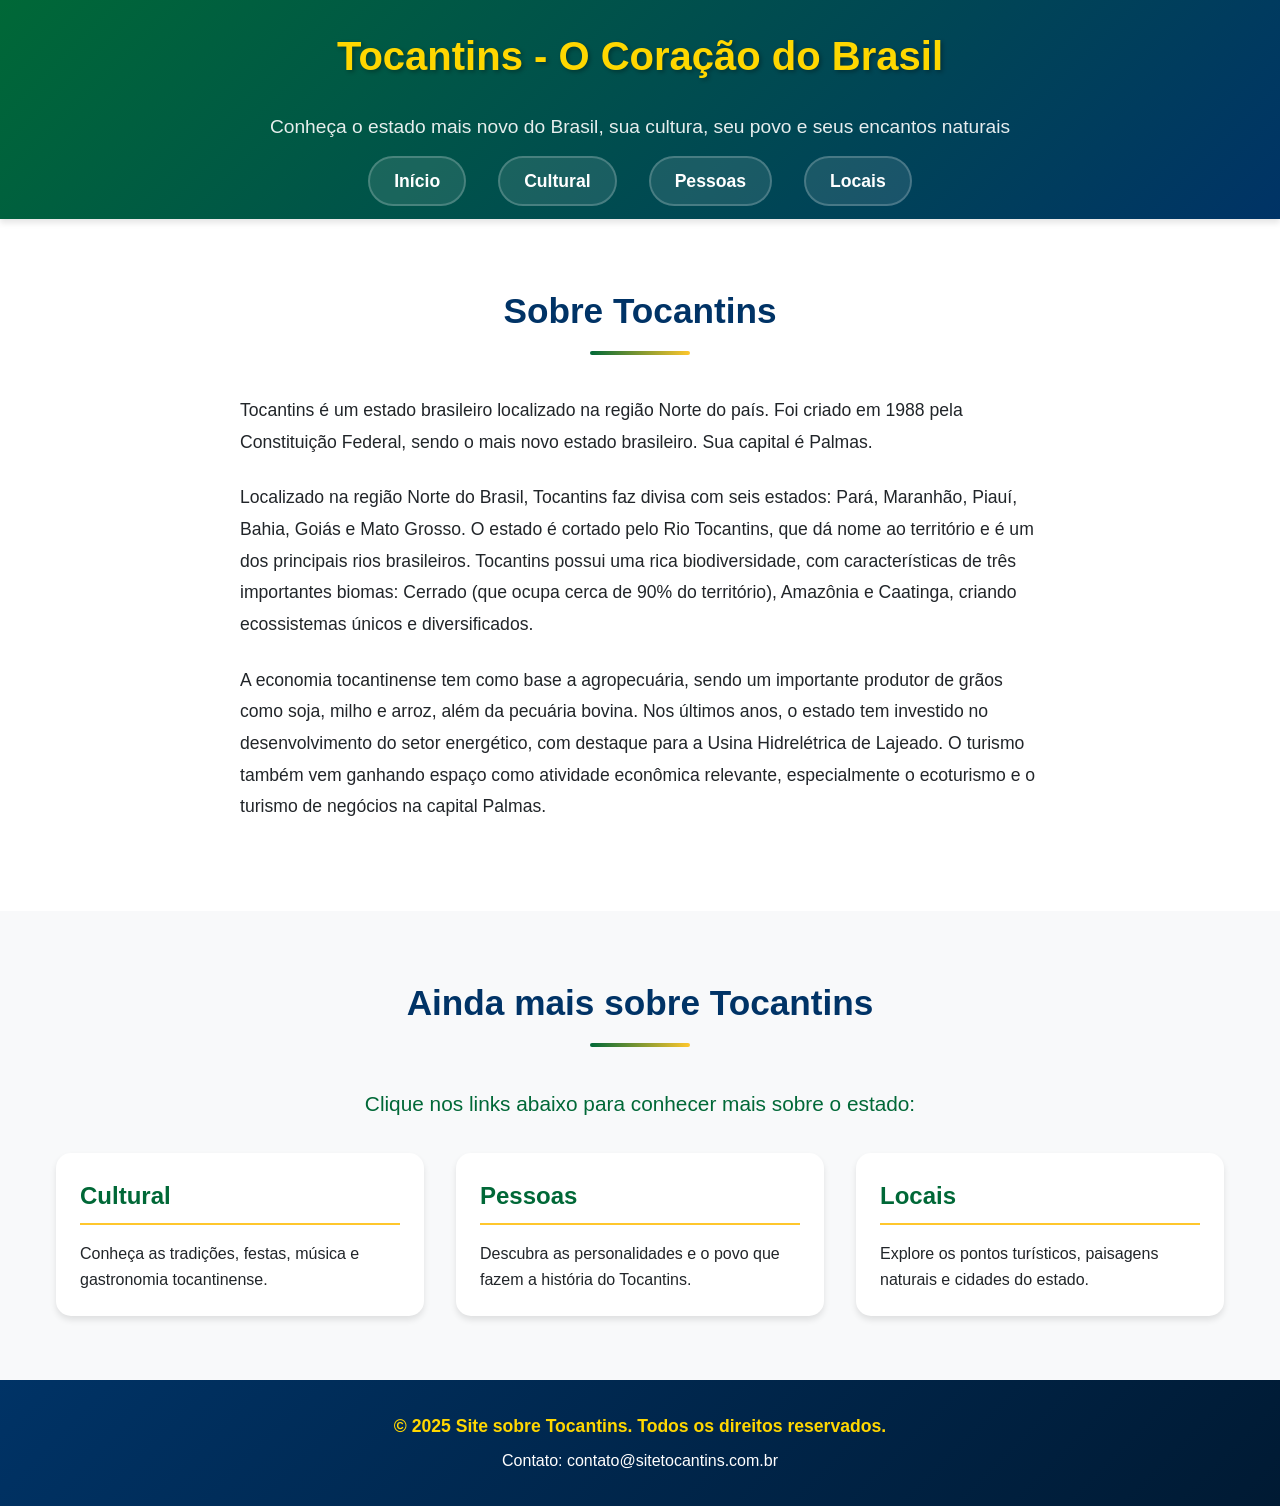
<file: Index.html>
<!DOCTYPE html>
<html lang="pt-br">
<head>
    <meta charset="UTF-8">
    <meta name="viewport" content="width=device-width, initial-scale=1.0">
    <link rel="stylesheet" href="layout/reset.css">
    <link rel="stylesheet" href="layout/main.css">
    <title>Tocantins - O Coração do Brasil</title>
</head>
<body>
    <header class="site-header">
        <div class="header-content">
            <h1 class="site-title">Tocantins - O Coração do Brasil</h1>
            <p class="site-subtitle">Conheça o estado mais novo do Brasil, sua cultura, seu povo e seus encantos naturais</p>
            <nav class="main-nav">
                <ul class="nav-list">
                    <li class="nav-item"><a href="index.html" class="nav-link">Início</a></li>
                    <li class="nav-item"><a href="cultura.html" class="nav-link">Cultural</a></li>
                    <li class="nav-item"><a href="pessoas.html" class="nav-link">Pessoas</a></li>
                    <li class="nav-item"><a href="locais.html" class="nav-link">Locais</a></li>
                </ul>
            </nav>
        </div>
    </header>
    
    <main class="main-content">
        <section class="content-section about-section">
            <div class="section-container">
                <h2 class="section-title">Sobre Tocantins</h2>
                <div class="text-content">
                    <p>Tocantins é um estado brasileiro localizado na região Norte do país. Foi criado em 1988 pela Constituição Federal, sendo o mais novo estado brasileiro. Sua capital é Palmas.</p>
                    <p>Localizado na região Norte do Brasil, Tocantins faz divisa com seis estados: Pará, Maranhão, Piauí, Bahia, Goiás e Mato Grosso. O estado é cortado pelo Rio Tocantins, que dá nome ao território e é um dos principais rios brasileiros. Tocantins possui uma rica biodiversidade, com características de três importantes biomas: Cerrado (que ocupa cerca de 90% do território), Amazônia e Caatinga, criando ecossistemas únicos e diversificados.</p>
                    <p>A economia tocantinense tem como base a agropecuária, sendo um importante produtor de grãos como soja, milho e arroz, além da pecuária bovina. Nos últimos anos, o estado tem investido no desenvolvimento do setor energético, com destaque para a Usina Hidrelétrica de Lajeado. O turismo também vem ganhando espaço como atividade econômica relevante, especialmente o ecoturismo e o turismo de negócios na capital Palmas.</p>
                </div>
            </div>
        </section>
        
        <section class="content-section explore-section">
            <div class="section-container">
                <h2 class="section-title">Ainda mais sobre Tocantins</h2>
                <p class="section-intro">Clique nos links abaixo para conhecer mais sobre o estado:</p>
                
                <div class="cards-container">
                    <article class="content-card">
                        <div class="card-content">
                            <h3 class="card-title"><a href="cultural.html" class="card-link">Cultural</a></h3>
                            <p class="card-text">Conheça as tradições, festas, música e gastronomia tocantinense.</p>
                        </div>
                    </article>
                    
                    <article class="content-card">
                        <div class="card-content">
                            <h3 class="card-title"><a href="pessoas.html" class="card-link">Pessoas</a></h3>
                            <p class="card-text">Descubra as personalidades e o povo que fazem a história do Tocantins.</p>
                        </div>
                    </article>
                    
                    <article class="content-card">
                        <div class="card-content">
                            <h3 class="card-title"><a href="locals.html" class="card-link">Locais</a></h3>
                            <p class="card-text">Explore os pontos turísticos, paisagens naturais e cidades do estado.</p>
                        </div>
                    </article>
                </div>
            </div>
        </section>
    </main>
    
    <footer class="site-footer">
        <div class="footer-content">
            <p class="footer-text">&copy; 2025 Site sobre Tocantins. Todos os direitos reservados.</p>
            <p class="footer-contact">Contato: contato@sitetocantins.com.br</p>
        </div>
    </footer>
</body>
</html>
</file>
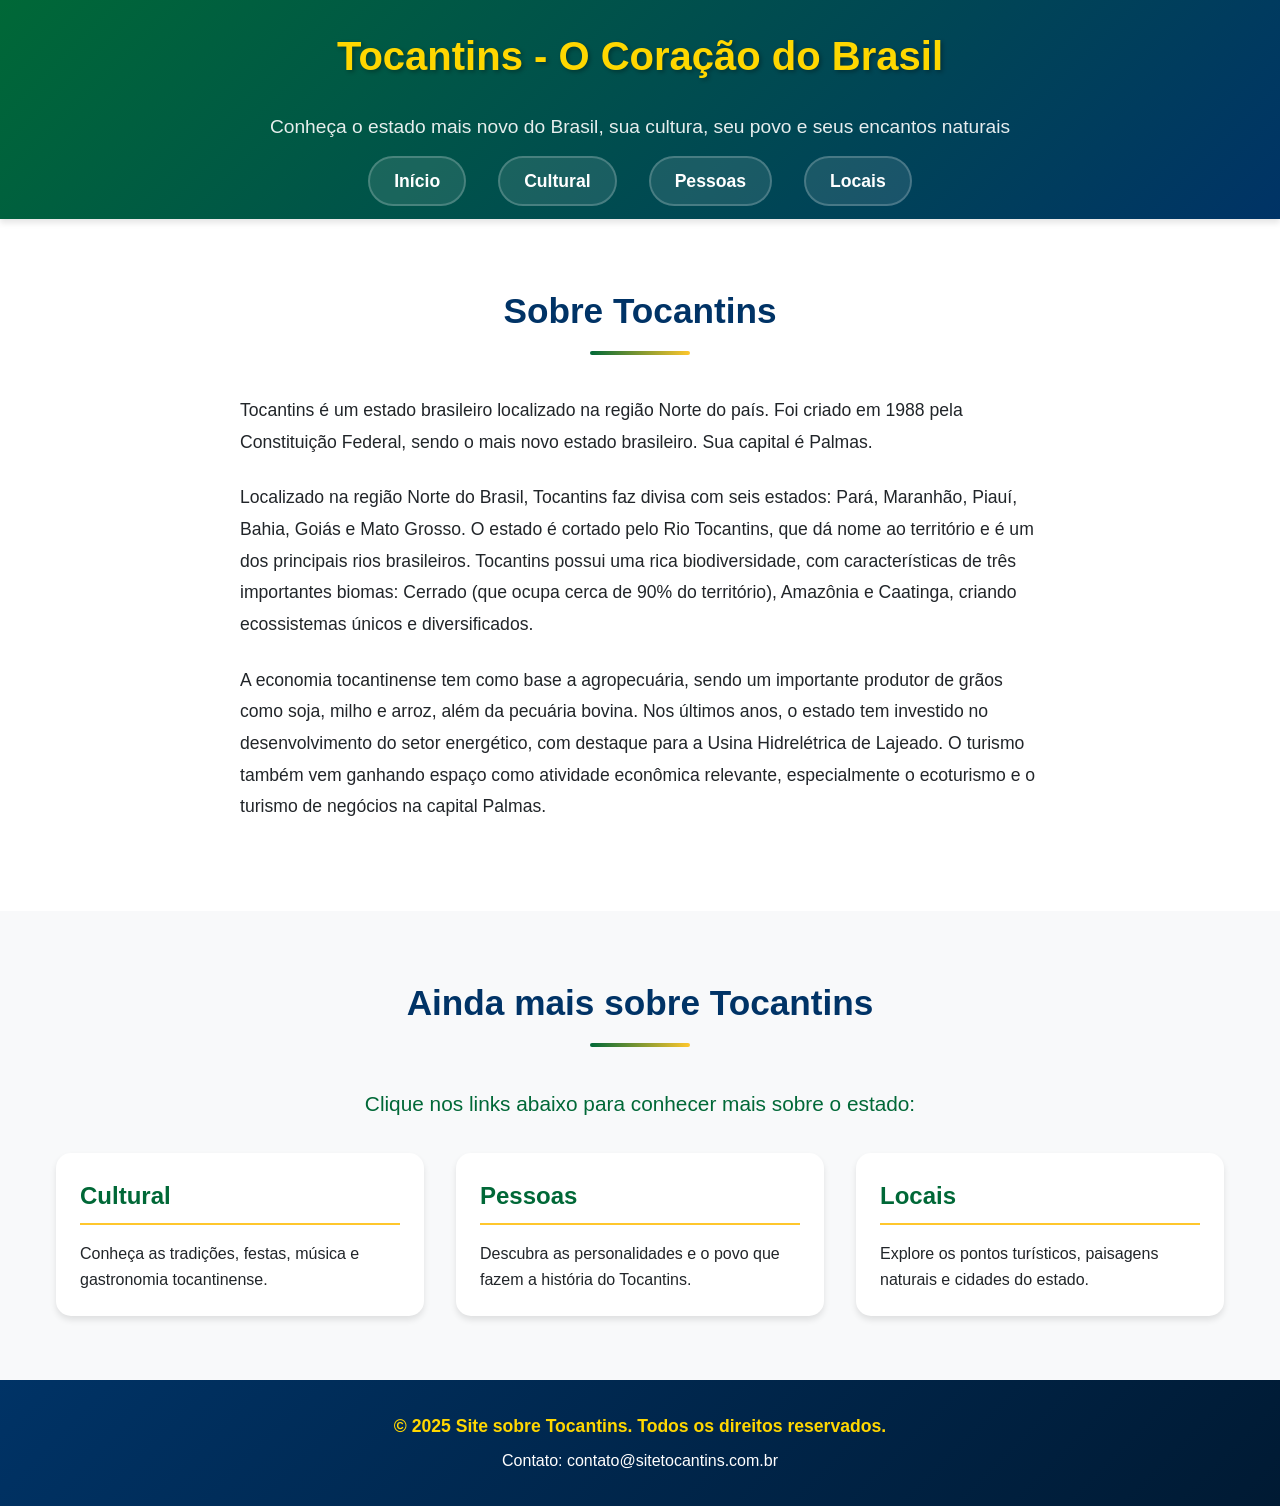
<file: index.html>
<!DOCTYPE html>
<html lang="pt-br">
<head>
    <meta charset="UTF-8">
    <meta name="viewport" content="width=device-width, initial-scale=1.0">
    <link rel="stylesheet" href="layout/reset.css">
    <link rel="stylesheet" href="layout/main.css">
    <title>Tocantins - O Coração do Brasil</title>
</head>
<body>
    <header class="site-header">
        <div class="header-content">
            <h1 class="site-title">Tocantins - O Coração do Brasil</h1>
            <p class="site-subtitle">Conheça o estado mais novo do Brasil, sua cultura, seu povo e seus encantos naturais</p>
            <nav class="main-nav">
                <ul class="nav-list">
                    <li class="nav-item"><a href="index.html" class="nav-link">Início</a></li>
                    <li class="nav-item"><a href="cultura.html" class="nav-link">Cultural</a></li>
                    <li class="nav-item"><a href="pessoas.html" class="nav-link">Pessoas</a></li>
                    <li class="nav-item"><a href="locais.html" class="nav-link">Locais</a></li>
                </ul>
            </nav>
        </div>
    </header>
    
    <main class="main-content">
        <section class="content-section about-section">
            <div class="section-container">
                <h2 class="section-title">Sobre Tocantins</h2>
                <div class="text-content">
                    <p>Tocantins é um estado brasileiro localizado na região Norte do país. Foi criado em 1988 pela Constituição Federal, sendo o mais novo estado brasileiro. Sua capital é Palmas.</p>
                    <p>Localizado na região Norte do Brasil, Tocantins faz divisa com seis estados: Pará, Maranhão, Piauí, Bahia, Goiás e Mato Grosso. O estado é cortado pelo Rio Tocantins, que dá nome ao território e é um dos principais rios brasileiros. Tocantins possui uma rica biodiversidade, com características de três importantes biomas: Cerrado (que ocupa cerca de 90% do território), Amazônia e Caatinga, criando ecossistemas únicos e diversificados.</p>
                    <p>A economia tocantinense tem como base a agropecuária, sendo um importante produtor de grãos como soja, milho e arroz, além da pecuária bovina. Nos últimos anos, o estado tem investido no desenvolvimento do setor energético, com destaque para a Usina Hidrelétrica de Lajeado. O turismo também vem ganhando espaço como atividade econômica relevante, especialmente o ecoturismo e o turismo de negócios na capital Palmas.</p>
                </div>
            </div>
        </section>
        
        <section class="content-section explore-section">
            <div class="section-container">
                <h2 class="section-title">Ainda mais sobre Tocantins</h2>
                <p class="section-intro">Clique nos links abaixo para conhecer mais sobre o estado:</p>
                
                <div class="cards-container">
                    <article class="content-card">
                        <div class="card-content">
                            <h3 class="card-title"><a href="cultura.html" class="card-link">Cultural</a></h3>
                            <p class="card-text">Conheça as tradições, festas, música e gastronomia tocantinense.</p>
                        </div>
                    </article>
                    
                    <article class="content-card">
                        <div class="card-content">
                            <h3 class="card-title"><a href="pessoas.html" class="card-link">Pessoas</a></h3>
                            <p class="card-text">Descubra as personalidades e o povo que fazem a história do Tocantins.</p>
                        </div>
                    </article>
                    
                    <article class="content-card">
                        <div class="card-content">
                            <h3 class="card-title"><a href="locais.html" class="card-link">Locais</a></h3>
                            <p class="card-text">Explore os pontos turísticos, paisagens naturais e cidades do estado.</p>
                        </div>
                    </article>
                </div>
            </div>
        </section>
    </main>
    
    <footer class="site-footer">
        <div class="footer-content">
            <p class="footer-text">&copy; 2025 Site sobre Tocantins. Todos os direitos reservados.</p>
            <p class="footer-contact">Contato: contato@sitetocantins.com.br</p>
        </div>
    </footer>
</body>
</html>
</file>
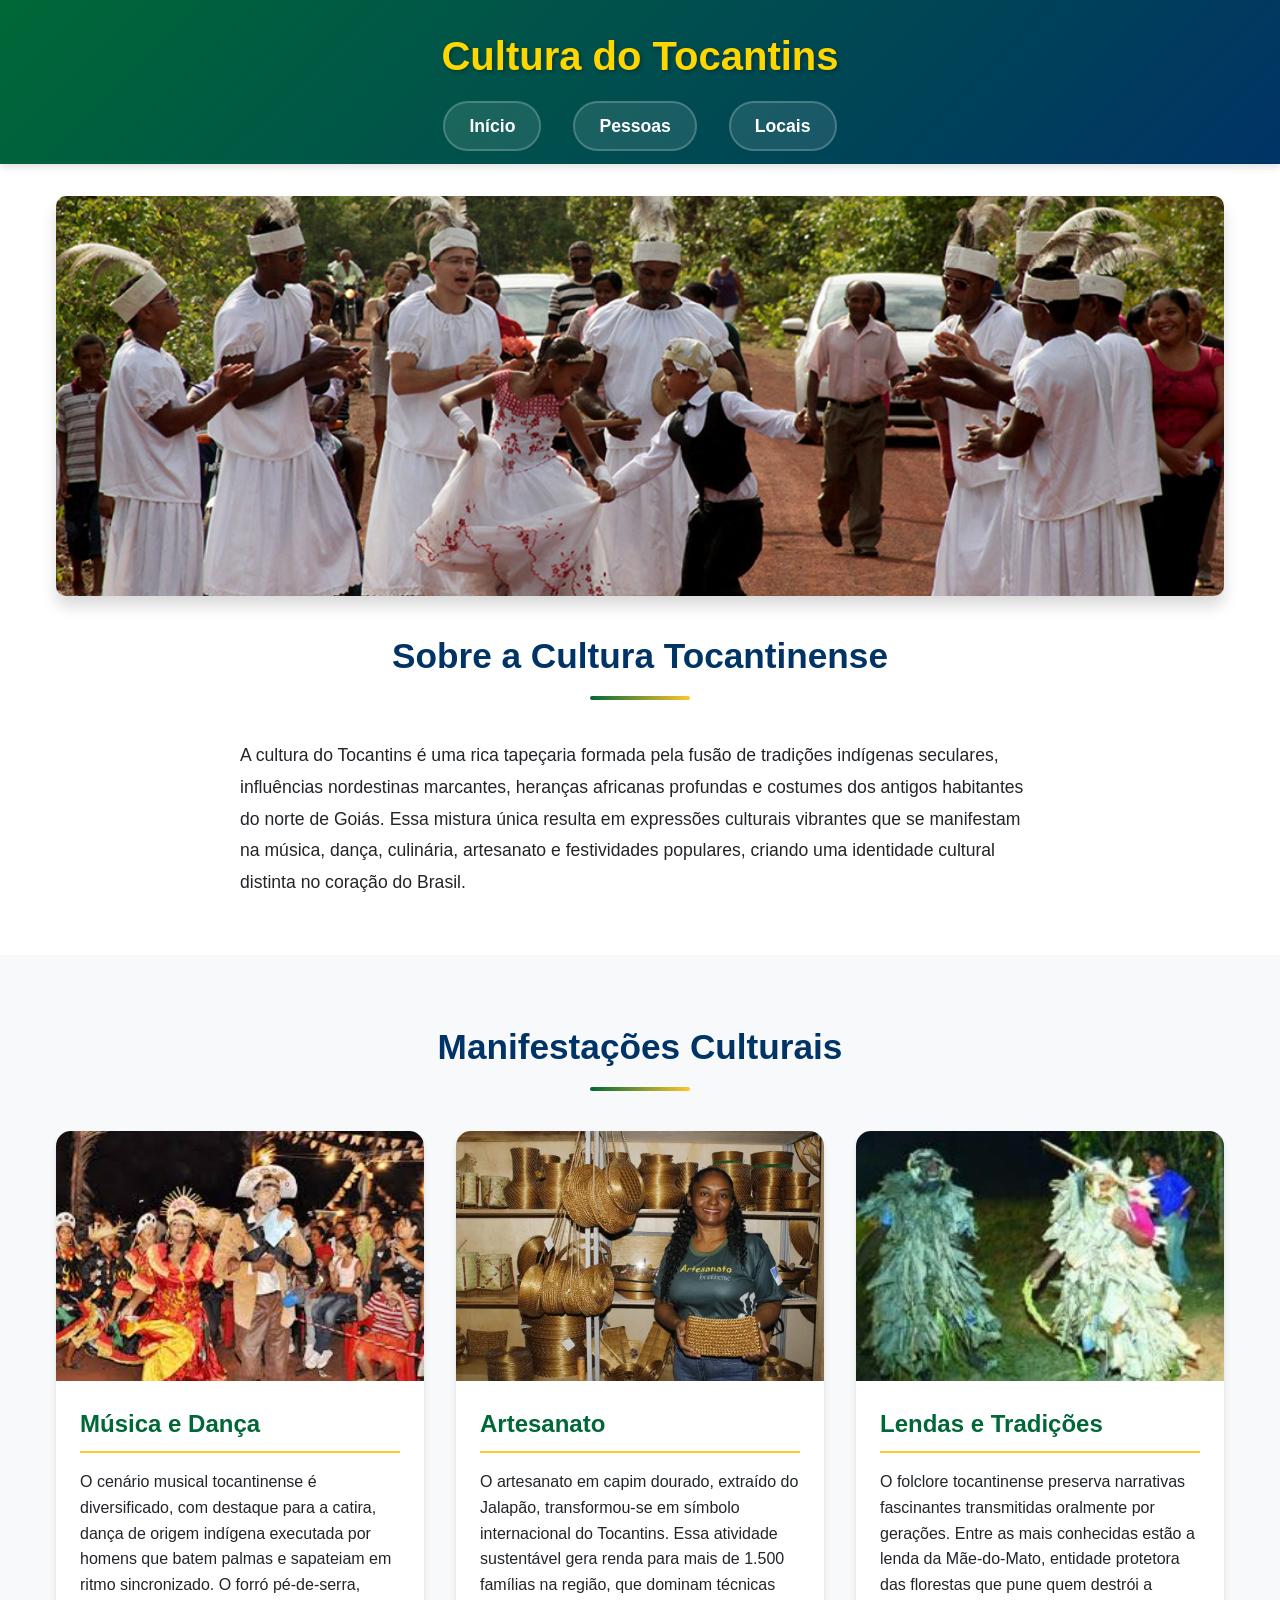
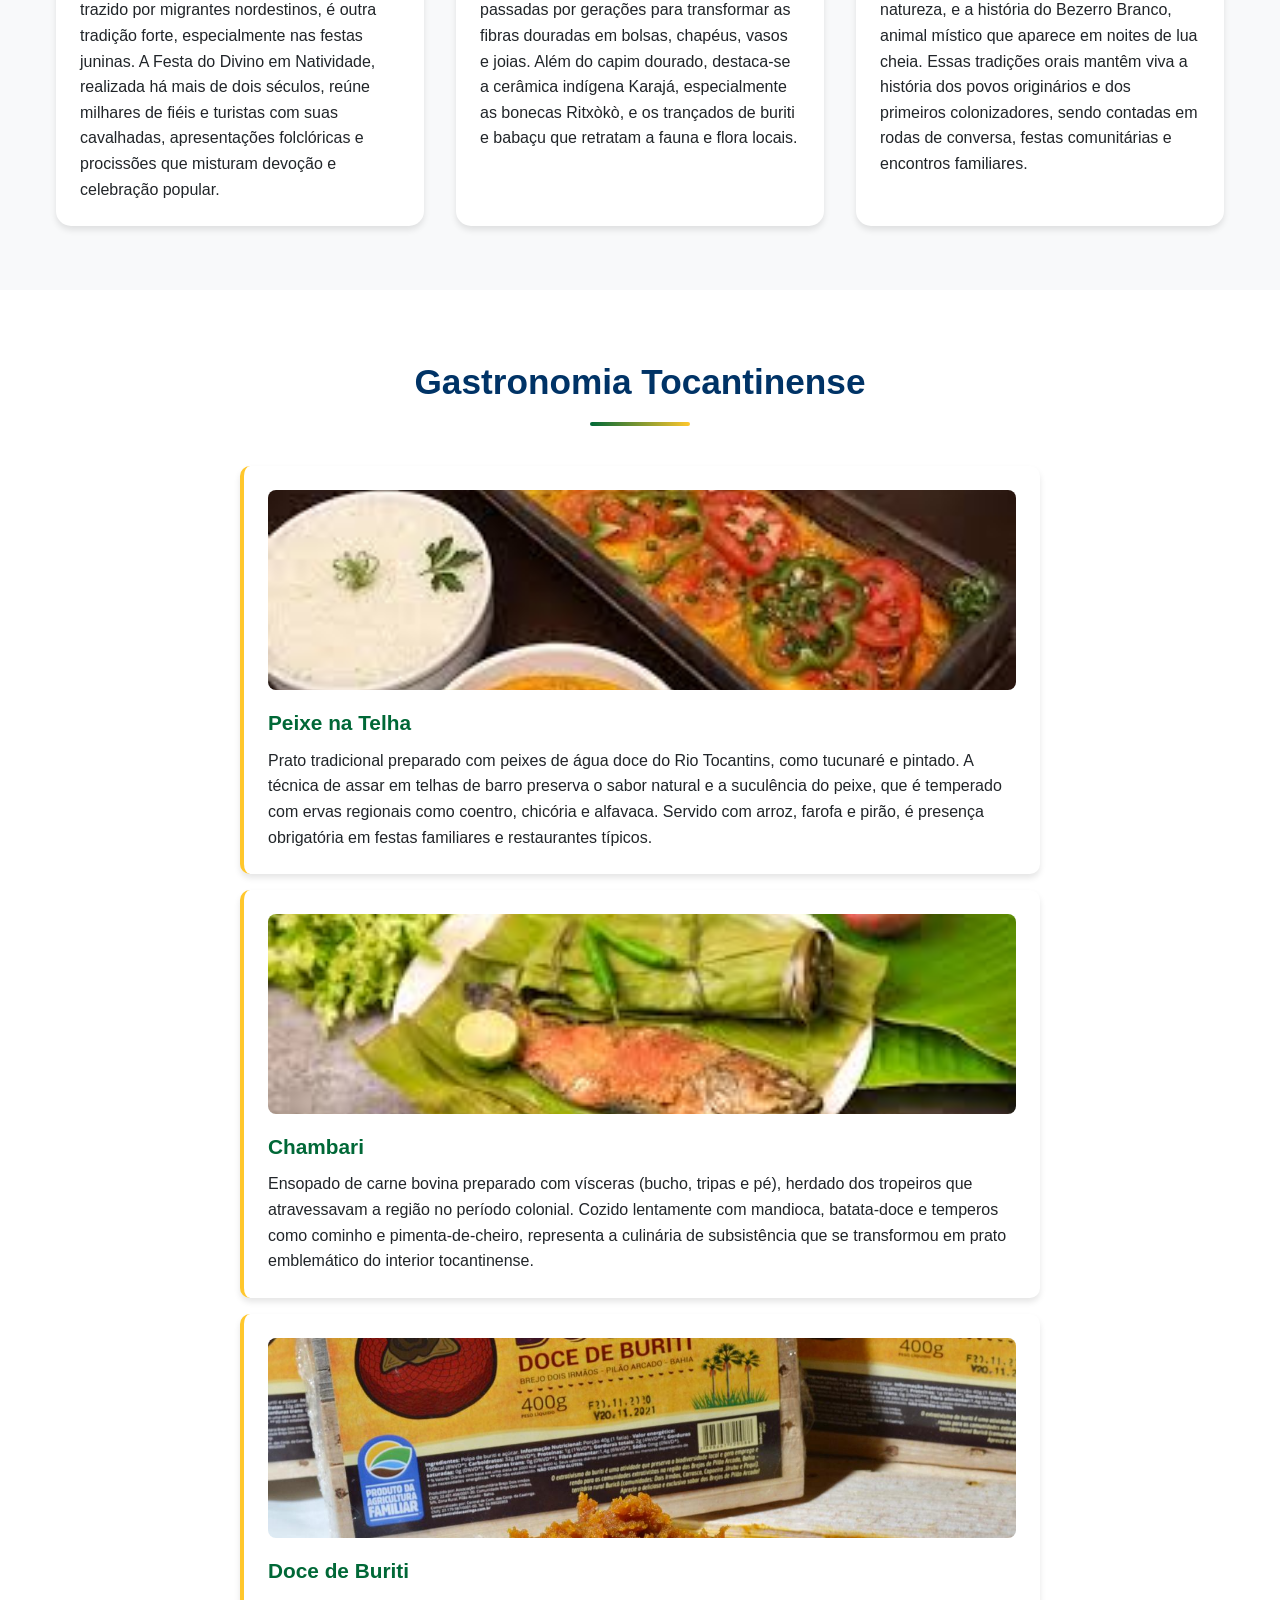
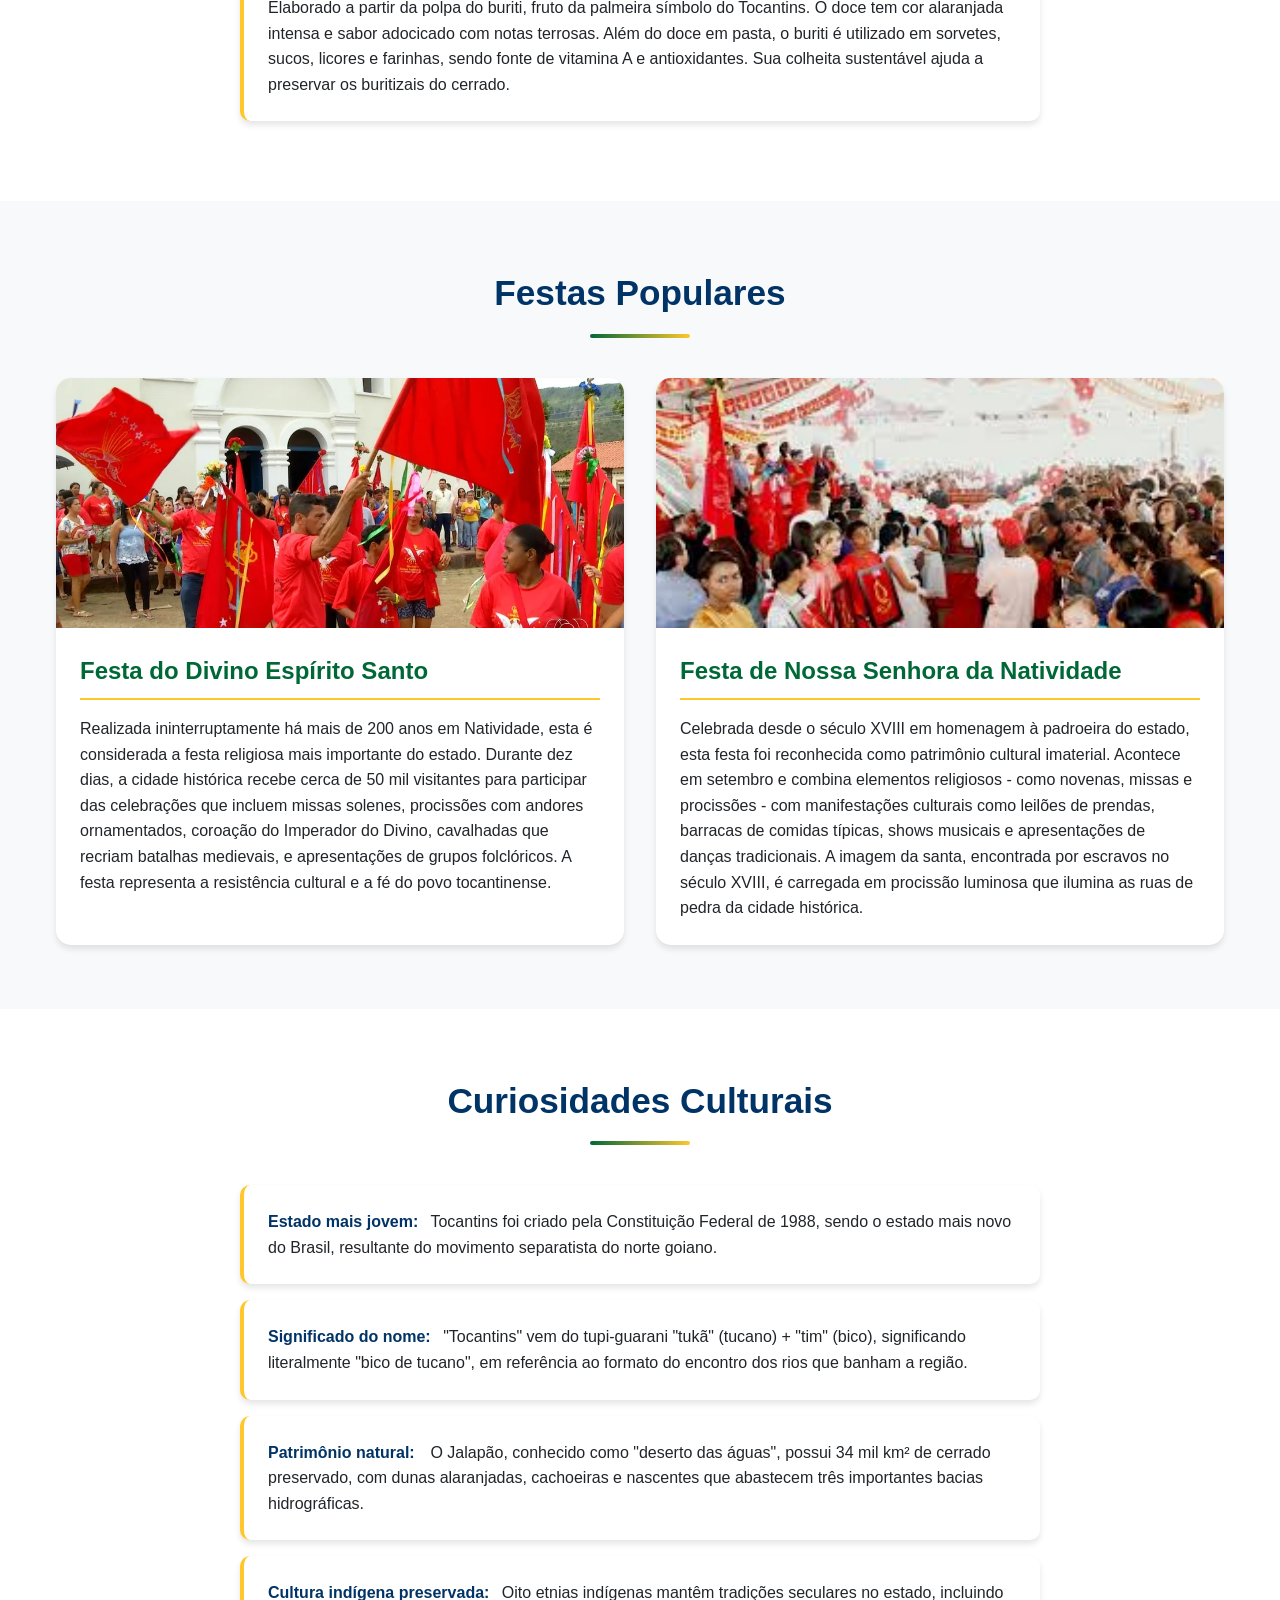
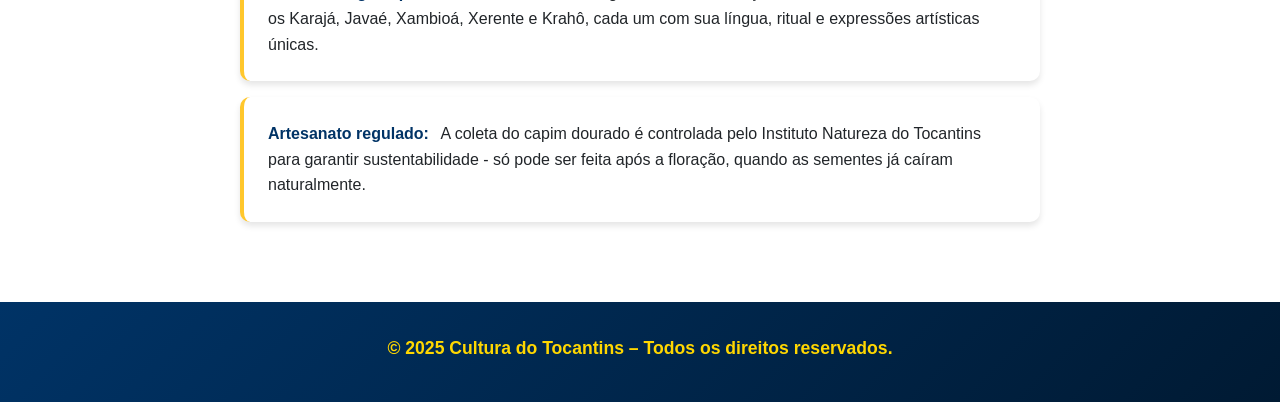
<file: cultura.html>
<!DOCTYPE html>
<html lang="pt-BR">
<head>
    <link rel="stylesheet" href="layout/reset.css">
    <link rel="stylesheet" href="layout/main.css">
    <meta charset="UTF-8">
    <meta name="viewport" content="width=device-width, initial-scale=1.0">
    <title>Cultura do Tocantins</title>
</head>
<body>
    <header class="site-header">
        <div class="header-content">
            <h1 class="site-title">Cultura do Tocantins</h1>
            <nav class="main-nav">
                <ul class="nav-list">
                    <li class="nav-item"><a href="index.html" class="nav-link">Início</a></li>
                    <li class="nav-item"><a href="pessoas.html" class="nav-link">Pessoas</a></li>
                    <li class="nav-item"><a href="locais.html" class="nav-link">Locais</a></li>
                </ul>
            </nav>
        </div>
    </header>

    <main class="main-content">
        <section class="content-section hero-section">
            <div class="section-container">
                <div class="hero-image">
                    <img src="./Imagens/cultura toc.jpeg" alt="Cultura do Tocantins">
                </div>
                <div class="text-content">
                    <h2 class="section-title">Sobre a Cultura Tocantinense</h2>
                    <p>A cultura do Tocantins é uma rica tapeçaria formada pela fusão de tradições indígenas seculares, influências nordestinas marcantes, heranças africanas profundas e costumes dos antigos habitantes do norte de Goiás. Essa mistura única resulta em expressões culturais vibrantes que se manifestam na música, dança, culinária, artesanato e festividades populares, criando uma identidade cultural distinta no coração do Brasil.</p>
                </div>
            </div>
        </section>

        <section class="content-section manifestations-section">
            <div class="section-container">
                <h2 class="section-title">Manifestações Culturais</h2>
                <div class="cards-container">
                    <article class="content-card">
                        <div class="card-image">
                            <img src="./Imagens/danca.jpeg" alt="Música e Dança">
                        </div>
                        <div class="card-content">
                            <h3 class="card-title">Música e Dança</h3>
                            <p class="card-text">O cenário musical tocantinense é diversificado, com destaque para a catira, dança de origem indígena executada por homens que batem palmas e sapateiam em ritmo sincronizado. O forró pé-de-serra, trazido por migrantes nordestinos, é outra tradição forte, especialmente nas festas juninas. A Festa do Divino em Natividade, realizada há mais de dois séculos, reúne milhares de fiéis e turistas com suas cavalhadas, apresentações folclóricas e procissões que misturam devoção e celebração popular.</p>
                        </div>
                    </article>
                    
                    <article class="content-card">
                        <div class="card-image">
                            <img src="./Imagens/capim.webp" alt="Artesanato">
                        </div>
                        <div class="card-content">
                            <h3 class="card-title">Artesanato</h3>
                            <p class="card-text">O artesanato em capim dourado, extraído do Jalapão, transformou-se em símbolo internacional do Tocantins. Essa atividade sustentável gera renda para mais de 1.500 famílias na região, que dominam técnicas passadas por gerações para transformar as fibras douradas em bolsas, chapéus, vasos e joias. Além do capim dourado, destaca-se a cerâmica indígena Karajá, especialmente as bonecas Ritxòkò, e os trançados de buriti e babaçu que retratam a fauna e flora locais.</p>
                        </div>
                    </article>
                    
                    <article class="content-card">
                        <div class="card-image">
                            <img src="./Imagens/folclore.webp" alt="Lendas e Tradições">
                        </div>
                        <div class="card-content">
                            <h3 class="card-title">Lendas e Tradições</h3>
                            <p class="card-text">O folclore tocantinense preserva narrativas fascinantes transmitidas oralmente por gerações. Entre as mais conhecidas estão a lenda da Mãe-do-Mato, entidade protetora das florestas que pune quem destrói a natureza, e a história do Bezerro Branco, animal místico que aparece em noites de lua cheia. Essas tradições orais mantêm viva a história dos povos originários e dos primeiros colonizadores, sendo contadas em rodas de conversa, festas comunitárias e encontros familiares.</p>
                        </div>
                    </article>
                </div>
            </div>
        </section>

        <section class="content-section gastronomy-section">
            <div class="section-container">
                <h2 class="section-title">Gastronomia Tocantinense</h2>
                <div class="gastronomy-list">
                    <div class="gastronomy-item">
                        <div class="gastronomy-image">
                            <img src="./Imagens/peixenatelha.jpeg" alt="Peixe na Telha">
                        </div>
                        <div class="gastronomy-content">
                            <h3 class="gastronomy-title">Peixe na Telha</h3>
                            <p class="gastronomy-text">Prato tradicional preparado com peixes de água doce do Rio Tocantins, como tucunaré e pintado. A técnica de assar em telhas de barro preserva o sabor natural e a suculência do peixe, que é temperado com ervas regionais como coentro, chicória e alfavaca. Servido com arroz, farofa e pirão, é presença obrigatória em festas familiares e restaurantes típicos.</p>
                        </div>
                    </div>
                    
                    <div class="gastronomy-item">
                        <div class="gastronomy-image">
                            <img src="./Imagens/chambari.jpeg" alt="Chambari">
                        </div>
                        <div class="gastronomy-content">
                            <h3 class="gastronomy-title">Chambari</h3>
                            <p class="gastronomy-text">Ensopado de carne bovina preparado com vísceras (bucho, tripas e pé), herdado dos tropeiros que atravessavam a região no período colonial. Cozido lentamente com mandioca, batata-doce e temperos como cominho e pimenta-de-cheiro, representa a culinária de subsistência que se transformou em prato emblemático do interior tocantinense.</p>
                        </div>
                    </div>
                    
                    <div class="gastronomy-item">
                        <div class="gastronomy-image">
                            <img src="./Imagens/doce de buruti.jpeg" alt="Doce de Buriti">
                        </div>
                        <div class="gastronomy-content">
                            <h3 class="gastronomy-title">Doce de Buriti</h3>
                            <p class="gastronomy-text">Elaborado a partir da polpa do buriti, fruto da palmeira símbolo do Tocantins. O doce tem cor alaranjada intensa e sabor adocicado com notas terrosas. Além do doce em pasta, o buriti é utilizado em sorvetes, sucos, licores e farinhas, sendo fonte de vitamina A e antioxidantes. Sua colheita sustentável ajuda a preservar os buritizais do cerrado.</p>
                        </div>
                    </div>
                </div>
            </div>
        </section>

        <section class="content-section festivals-section">
            <div class="section-container">
                <h2 class="section-title">Festas Populares</h2>
                <div class="cards-container">
                    <article class="content-card">
                        <div class="card-image">
                            <img src="./Imagens/divino.webp" alt="Festa do Divino">
                        </div>
                        <div class="card-content">
                            <h3 class="card-title">Festa do Divino Espírito Santo</h3>
                            <p class="card-text">Realizada ininterruptamente há mais de 200 anos em Natividade, esta é considerada a festa religiosa mais importante do estado. Durante dez dias, a cidade histórica recebe cerca de 50 mil visitantes para participar das celebrações que incluem missas solenes, procissões com andores ornamentados, coroação do Imperador do Divino, cavalhadas que recriam batalhas medievais, e apresentações de grupos folclóricos. A festa representa a resistência cultural e a fé do povo tocantinense.</p>
                        </div>
                    </article>
                    
                    <article class="content-card">
                        <div class="card-image">
                            <img src="./Imagens/nossa senhora.jpeg" alt="Festa de Nossa Senhora">
                        </div>
                        <div class="card-content">
                            <h3 class="card-title">Festa de Nossa Senhora da Natividade</h3>
                            <p class="card-text">Celebrada desde o século XVIII em homenagem à padroeira do estado, esta festa foi reconhecida como patrimônio cultural imaterial. Acontece em setembro e combina elementos religiosos - como novenas, missas e procissões - com manifestações culturais como leilões de prendas, barracas de comidas típicas, shows musicais e apresentações de danças tradicionais. A imagem da santa, encontrada por escravos no século XVIII, é carregada em procissão luminosa que ilumina as ruas de pedra da cidade histórica.</p>
                        </div>
                    </article>
                </div>
            </div>
        </section>

        <section class="content-section curiosities-section">
            <div class="section-container">
                <h2 class="section-title">Curiosidades Culturais</h2>
                <div class="curiosities-list">
                    <div class="curiosity-item">
                        <span class="curiosity-label">Estado mais jovem:</span>
                        <span class="curiosity-text">Tocantins foi criado pela Constituição Federal de 1988, sendo o estado mais novo do Brasil, resultante do movimento separatista do norte goiano.</span>
                    </div>
                    <div class="curiosity-item">
                        <span class="curiosity-label">Significado do nome:</span>
                        <span class="curiosity-text">"Tocantins" vem do tupi-guarani "tukã" (tucano) + "tim" (bico), significando literalmente "bico de tucano", em referência ao formato do encontro dos rios que banham a região.</span>
                    </div>
                    <div class="curiosity-item">
                        <span class="curiosity-label">Patrimônio natural:</span>
                        <span class="curiosity-text">O Jalapão, conhecido como "deserto das águas", possui 34 mil km² de cerrado preservado, com dunas alaranjadas, cachoeiras e nascentes que abastecem três importantes bacias hidrográficas.</span>
                    </div>
                    <div class="curiosity-item">
                        <span class="curiosity-label">Cultura indígena preservada:</span>
                        <span class="curiosity-text">Oito etnias indígenas mantêm tradições seculares no estado, incluindo os Karajá, Javaé, Xambioá, Xerente e Krahô, cada um com sua língua, ritual e expressões artísticas únicas.</span>
                    </div>
                    <div class="curiosity-item">
                        <span class="curiosity-label">Artesanato regulado:</span>
                        <span class="curiosity-text">A coleta do capim dourado é controlada pelo Instituto Natureza do Tocantins para garantir sustentabilidade - só pode ser feita após a floração, quando as sementes já caíram naturalmente.</span>
                    </div>
                </div>
            </div>
        </section>
    </main>

    <footer class="site-footer">
        <div class="footer-content">
            <p class="footer-text">&copy; 2025 Cultura do Tocantins – Todos os direitos reservados.</p>
        </div>
    </footer>
</body>
</html>
</file>
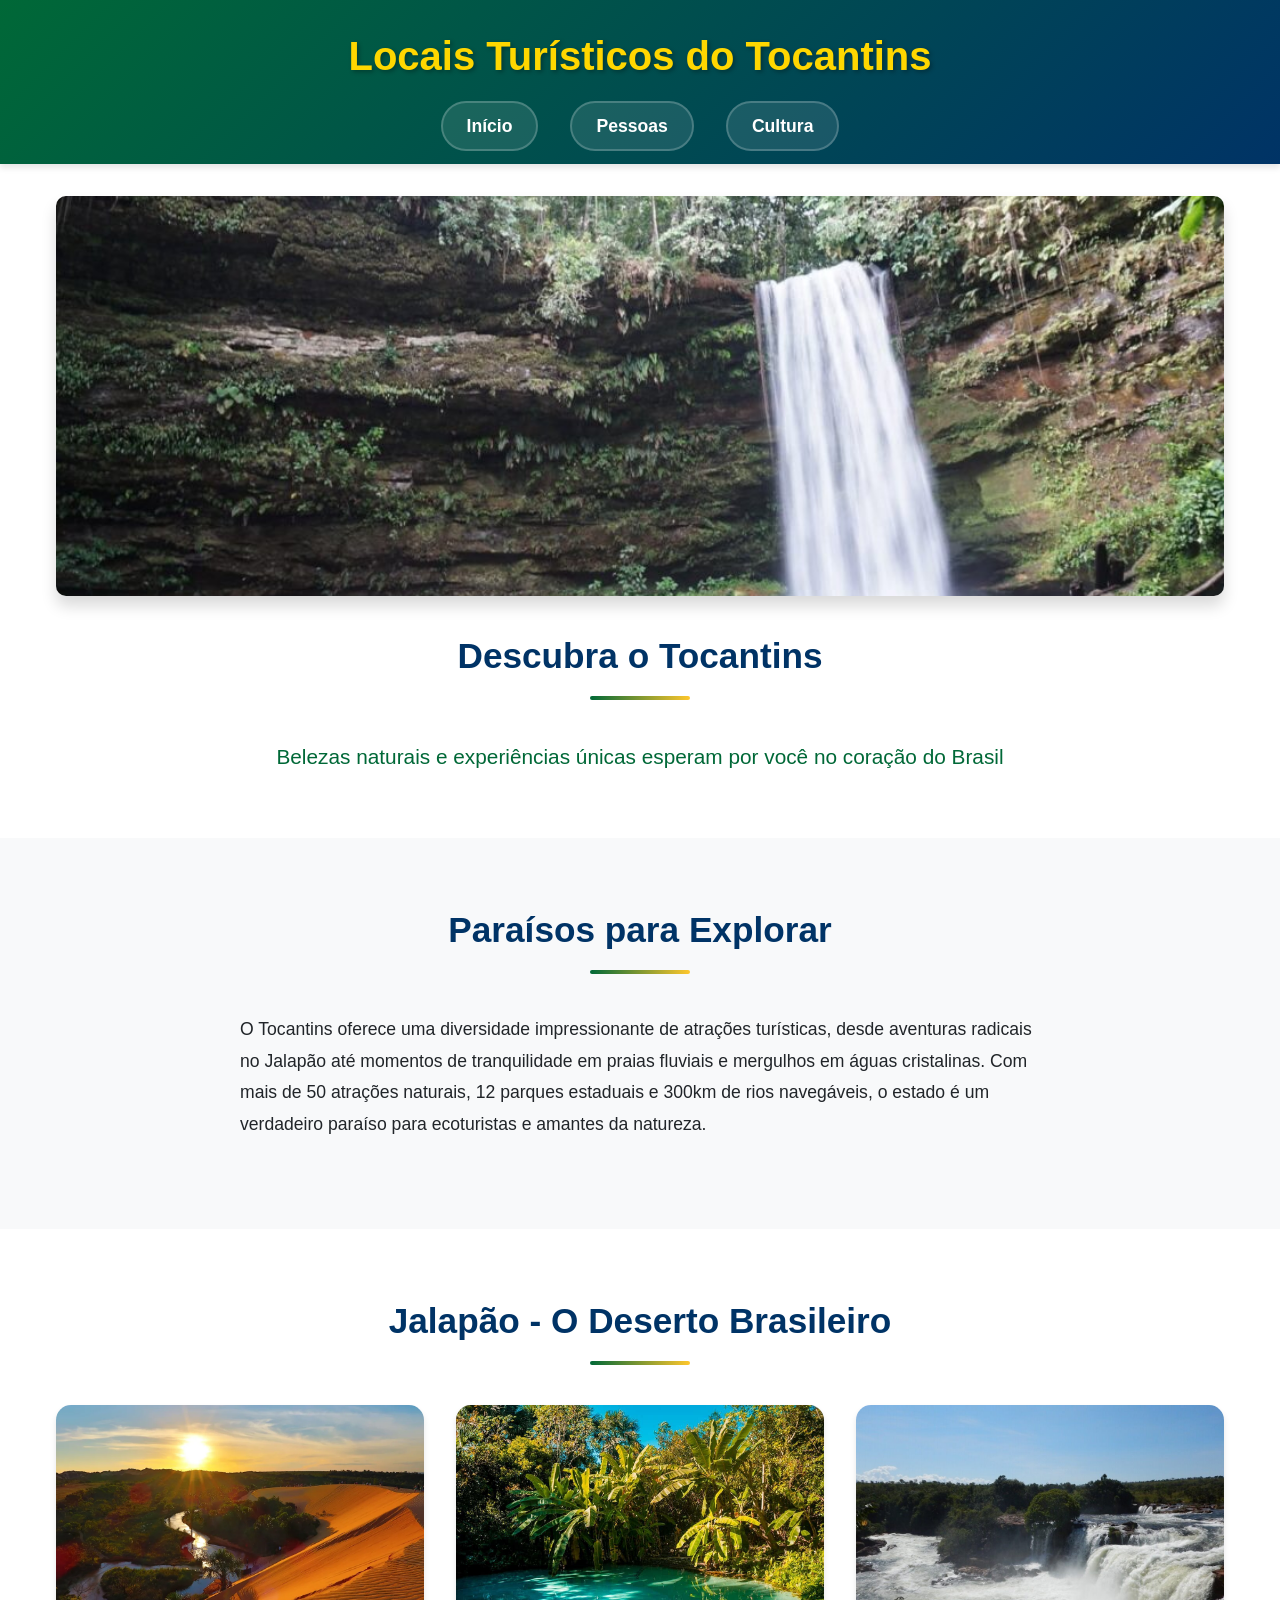
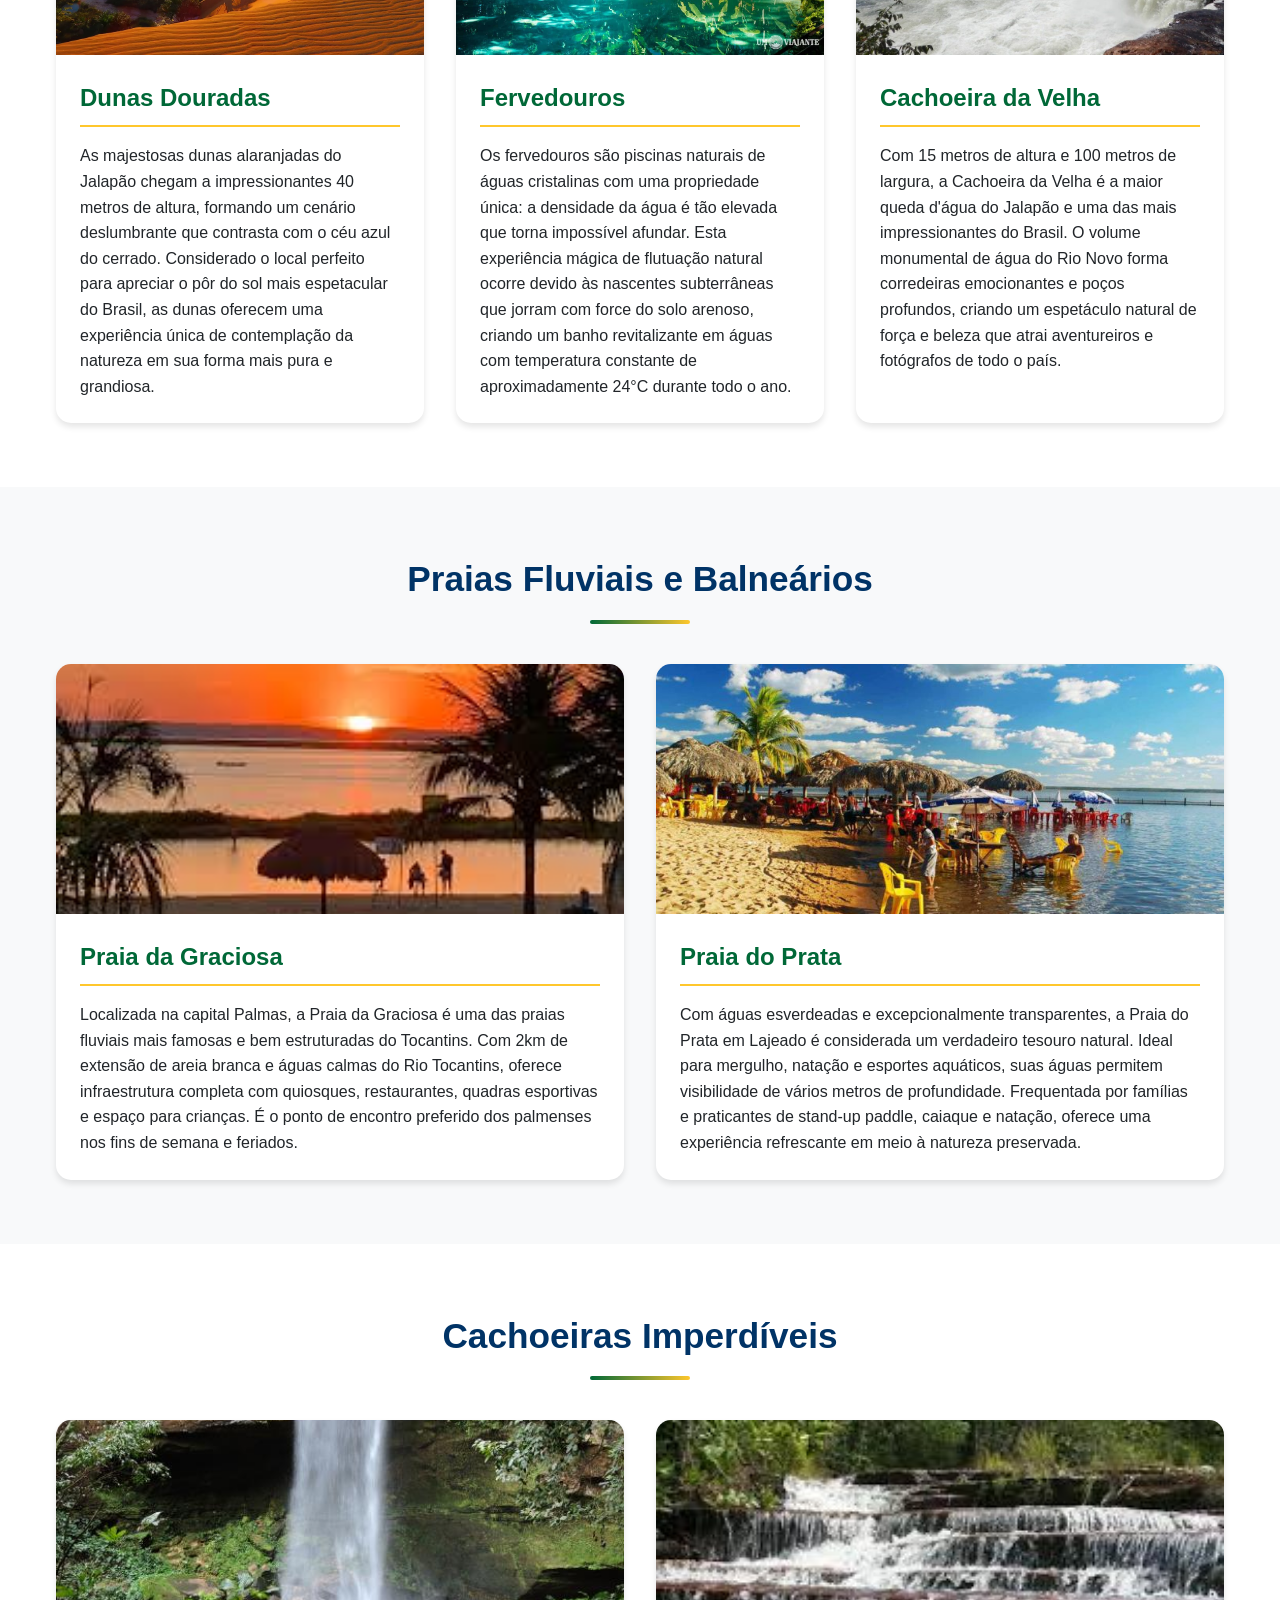
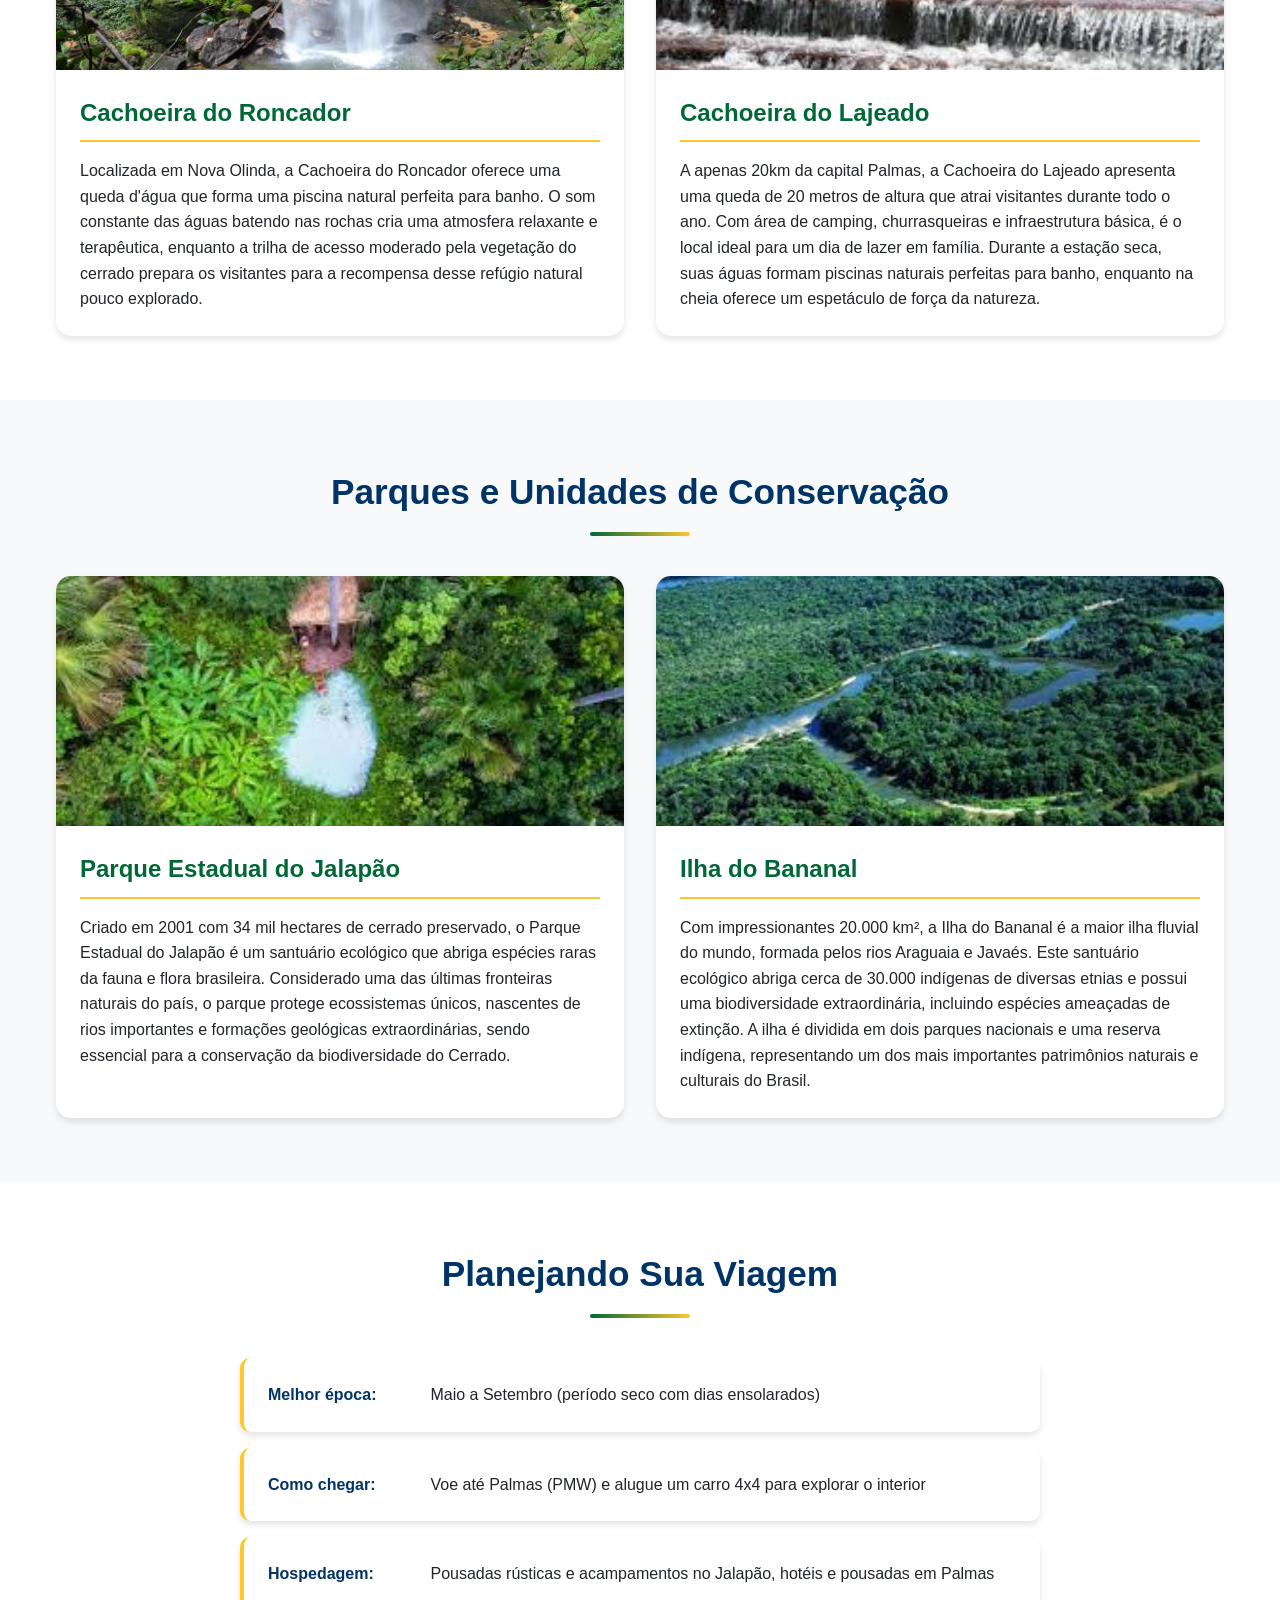
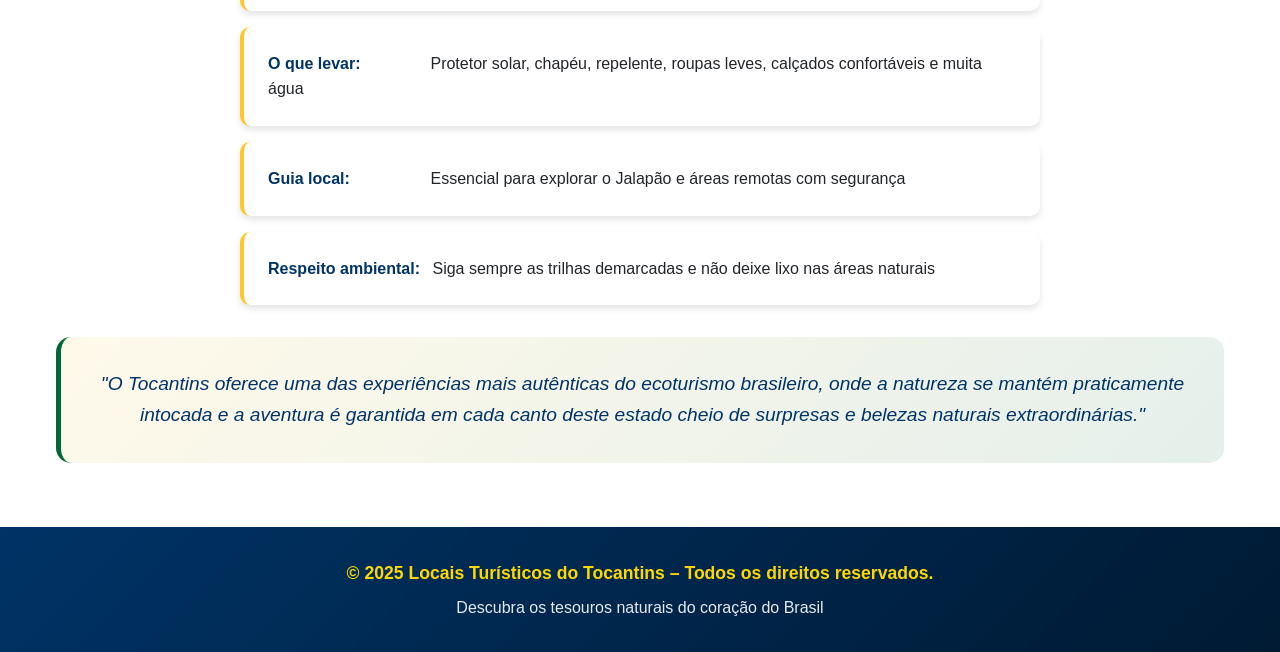
<file: locais.html>
<!DOCTYPE html>
<html lang="pt-BR">
<head>
    <link rel="stylesheet" href="layout/reset.css">
    <link rel="stylesheet" href="layout/main.css">
    <meta charset="UTF-8">
    <meta name="viewport" content="width=device-width, initial-scale=1.0">
    <title>Locais Turísticos - Tocantins</title>
</head>
<body>
    <header class="site-header">
        <div class="header-content">
            <h1 class="site-title">Locais Turísticos do Tocantins</h1>
            <nav class="main-nav">
                <ul class="nav-list">
                    <li class="nav-item"><a href="index.html" class="nav-link">Início</a></li>
                    <li class="nav-item"><a href="pessoas.html" class="nav-link">Pessoas</a></li>
                    <li class="nav-item"><a href="cultura.html" class="nav-link">Cultura</a></li>
                </ul>
            </nav>
        </div>
    </header>

    <main class="main-content">
        <section class="content-section hero-section">
            <div class="section-container">
                <div class="hero-image">
                    <img src="./Imagens/Cachoeira-do-Evilson-1024x684.jpg" alt="Belezas naturais do Tocantins">
                </div>
                <div class="hero-text">
                    <h2 class="section-title">Descubra o Tocantins</h2>
                    <p class="section-intro">Belezas naturais e experiências únicas esperam por você no coração do Brasil</p>
                </div>
            </div>
        </section>

        <section class="content-section intro-section">
            <div class="section-container">
                <h2 class="section-title">Paraísos para Explorar</h2>
                <div class="text-content">
                    <p>O Tocantins oferece uma diversidade impressionante de atrações turísticas, desde aventuras radicais no Jalapão até momentos de tranquilidade em praias fluviais e mergulhos em águas cristalinas. Com mais de 50 atrações naturais, 12 parques estaduais e 300km de rios navegáveis, o estado é um verdadeiro paraíso para ecoturistas e amantes da natureza.</p>
                </div>
            </div>
        </section>

        <section class="content-section jalapao-section">
            <div class="section-container">
                <h2 class="section-title">Jalapão - O Deserto Brasileiro</h2>
                <div class="cards-container">
                    <article class="content-card">
                        <div class="card-image">
                            <img src="./Imagens/dunas.webp" alt="Dunas do Jalapão">
                        </div>
                        <div class="card-content">
                            <h3 class="card-title">Dunas Douradas</h3>
                            <p class="card-text">As majestosas dunas alaranjadas do Jalapão chegam a impressionantes 40 metros de altura, formando um cenário deslumbrante que contrasta com o céu azul do cerrado. Considerado o local perfeito para apreciar o pôr do sol mais espetacular do Brasil, as dunas oferecem uma experiência única de contemplação da natureza em sua forma mais pura e grandiosa.</p>
                        </div>
                    </article>
                    
                    <article class="content-card">
                        <div class="card-image">
                            <img src="./Imagens/fervedouro.jpg" alt="Fervedouros">
                        </div>
                        <div class="card-content">
                            <h3 class="card-title">Fervedouros</h3>
                            <p class="card-text">Os fervedouros são piscinas naturais de águas cristalinas com uma propriedade única: a densidade da água é tão elevada que torna impossível afundar. Esta experiência mágica de flutuação natural ocorre devido às nascentes subterrâneas que jorram com force do solo arenoso, criando um banho revitalizante em águas com temperatura constante de aproximadamente 24°C durante todo o ano.</p>
                        </div>
                    </article>
                    
                    <article class="content-card">
                        <div class="card-image">
                            <img src="./Imagens/Cachoeira-da-Velha-no-Jalapão-1024x640.jpg" alt="Cachoeira da Velha">
                        </div>
                        <div class="card-content">
                            <h3 class="card-title">Cachoeira da Velha</h3>
                            <p class="card-text">Com 15 metros de altura e 100 metros de largura, a Cachoeira da Velha é a maior queda d'água do Jalapão e uma das mais impressionantes do Brasil. O volume monumental de água do Rio Novo forma corredeiras emocionantes e poços profundos, criando um espetáculo natural de força e beleza que atrai aventureiros e fotógrafos de todo o país.</p>
                        </div>
                    </article>
                </div>
            </div>
        </section>

        <section class="content-section beaches-section">
            <div class="section-container">
                <h2 class="section-title">Praias Fluviais e Balneários</h2>
                <div class="cards-container">
                    <article class="content-card">
                        <div class="card-image">
                            <img src="./Imagens/graciosa.jpeg" alt="Praia da Graciosa">
                        </div>
                        <div class="card-content">
                            <h3 class="card-title">Praia da Graciosa</h3>
                            <p class="card-text">Localizada na capital Palmas, a Praia da Graciosa é uma das praias fluviais mais famosas e bem estruturadas do Tocantins. Com 2km de extensão de areia branca e águas calmas do Rio Tocantins, oferece infraestrutura completa com quiosques, restaurantes, quadras esportivas e espaço para crianças. É o ponto de encontro preferido dos palmenses nos fins de semana e feriados.</p>
                        </div>
                    </article>
                    
                    <article class="content-card">
                        <div class="card-image">
                            <img src="./Imagens/praiaprata.jpg" alt="Praia do Prata">
                        </div>
                        <div class="card-content">
                            <h3 class="card-title">Praia do Prata</h3>
                            <p class="card-text">Com águas esverdeadas e excepcionalmente transparentes, a Praia do Prata em Lajeado é considerada um verdadeiro tesouro natural. Ideal para mergulho, natação e esportes aquáticos, suas águas permitem visibilidade de vários metros de profundidade. Frequentada por famílias e praticantes de stand-up paddle, caiaque e natação, oferece uma experiência refrescante em meio à natureza preservada.</p>
                        </div>
                    </article>
                </div>
            </div>
        </section>

        <section class="content-section waterfalls-section">
            <div class="section-container">
                <h2 class="section-title">Cachoeiras Imperdíveis</h2>
                <div class="cards-container">
                    <article class="content-card">
                        <div class="card-image">
                            <img src="./Imagens/cachoeira-do-roncador.jpg" alt="Cachoeira do Roncador">
                        </div>
                        <div class="card-content">
                            <h3 class="card-title">Cachoeira do Roncador</h3>
                            <p class="card-text">Localizada em Nova Olinda, a Cachoeira do Roncador oferece uma queda d'água que forma uma piscina natural perfeita para banho. O som constante das águas batendo nas rochas cria uma atmosfera relaxante e terapêutica, enquanto a trilha de acesso moderado pela vegetação do cerrado prepara os visitantes para a recompensa desse refúgio natural pouco explorado.</p>
                        </div>
                    </article>
                    
                    <article class="content-card">
                        <div class="card-image">
                            <img src="./Imagens/lajedo.jpeg" alt="Cachoeira do Lajeado">
                        </div>
                        <div class="card-content">
                            <h3 class="card-title">Cachoeira do Lajeado</h3>
                            <p class="card-text">A apenas 20km da capital Palmas, a Cachoeira do Lajeado apresenta uma queda de 20 metros de altura que atrai visitantes durante todo o ano. Com área de camping, churrasqueiras e infraestrutura básica, é o local ideal para um dia de lazer em família. Durante a estação seca, suas águas formam piscinas naturais perfeitas para banho, enquanto na cheia oferece um espetáculo de força da natureza.</p>
                        </div>
                    </article>
                </div>
            </div>
        </section>

        <section class="content-section parks-section">
            <div class="section-container">
                <h2 class="section-title">Parques e Unidades de Conservação</h2>
                <div class="cards-container">
                    <article class="content-card">
                        <div class="card-image">
                            <img src="./Imagens/parque.jpeg" alt="Parque do Jalapão">
                        </div>
                        <div class="card-content">
                            <h3 class="card-title">Parque Estadual do Jalapão</h3>
                            <p class="card-text">Criado em 2001 com 34 mil hectares de cerrado preservado, o Parque Estadual do Jalapão é um santuário ecológico que abriga espécies raras da fauna e flora brasileira. Considerado uma das últimas fronteiras naturais do país, o parque protege ecossistemas únicos, nascentes de rios importantes e formações geológicas extraordinárias, sendo essencial para a conservação da biodiversidade do Cerrado.</p>
                        </div>
                    </article>
                    
                    <article class="content-card">
                        <div class="card-image">
                            <img src="./Imagens/bananal.jpeg" alt="Ilha do Bananal">
                        </div>
                        <div class="card-content">
                            <h3 class="card-title">Ilha do Bananal</h3>
                            <p class="card-text">Com impressionantes 20.000 km², a Ilha do Bananal é a maior ilha fluvial do mundo, formada pelos rios Araguaia e Javaés. Este santuário ecológico abriga cerca de 30.000 indígenas de diversas etnias e possui uma biodiversidade extraordinária, incluindo espécies ameaçadas de extinção. A ilha é dividida em dois parques nacionais e uma reserva indígena, representando um dos mais importantes patrimônios naturais e culturais do Brasil.</p>
                        </div>
                    </article>
                </div>
            </div>
        </section>

        <section class="content-section planning-section">
            <div class="section-container">
                <h2 class="section-title">Planejando Sua Viagem</h2>
                <div class="planning-list">
                    <div class="planning-item">
                        <span class="planning-label">Melhor época:</span>
                        <span class="planning-text">Maio a Setembro (período seco com dias ensolarados)</span>
                    </div>
                    <div class="planning-item">
                        <span class="planning-label">Como chegar:</span>
                        <span class="planning-text">Voe até Palmas (PMW) e alugue um carro 4x4 para explorar o interior</span>
                    </div>
                    <div class="planning-item">
                        <span class="planning-label">Hospedagem:</span>
                        <span class="planning-text">Pousadas rústicas e acampamentos no Jalapão, hotéis e pousadas em Palmas</span>
                    </div>
                    <div class="planning-item">
                        <span class="planning-label">O que levar:</span>
                        <span class="planning-text">Protetor solar, chapéu, repelente, roupas leves, calçados confortáveis e muita água</span>
                    </div>
                    <div class="planning-item">
                        <span class="planning-label">Guia local:</span>
                        <span class="planning-text">Essencial para explorar o Jalapão e áreas remotas com segurança</span>
                    </div>
                    <div class="planning-item">
                        <span class="planning-label">Respeito ambiental:</span>
                        <span class="planning-text">Siga sempre as trilhas demarcadas e não deixe lixo nas áreas naturais</span>
                    </div>
                </div>
                <div class="highlight-text">
                    <p>"O Tocantins oferece uma das experiências mais autênticas do ecoturismo brasileiro, onde a natureza se mantém praticamente intocada e a aventura é garantida em cada canto deste estado cheio de surpresas e belezas naturais extraordinárias."</p>
                </div>
            </div>
        </section>
    </main>

    <footer class="site-footer">
        <div class="footer-content">
            <p class="footer-text">&copy; 2025 Locais Turísticos do Tocantins – Todos os direitos reservados.</p>
            <p class="footer-subtext">Descubra os tesouros naturais do coração do Brasil</p>
        </div>
    </footer>
</body>
</html>
</file>
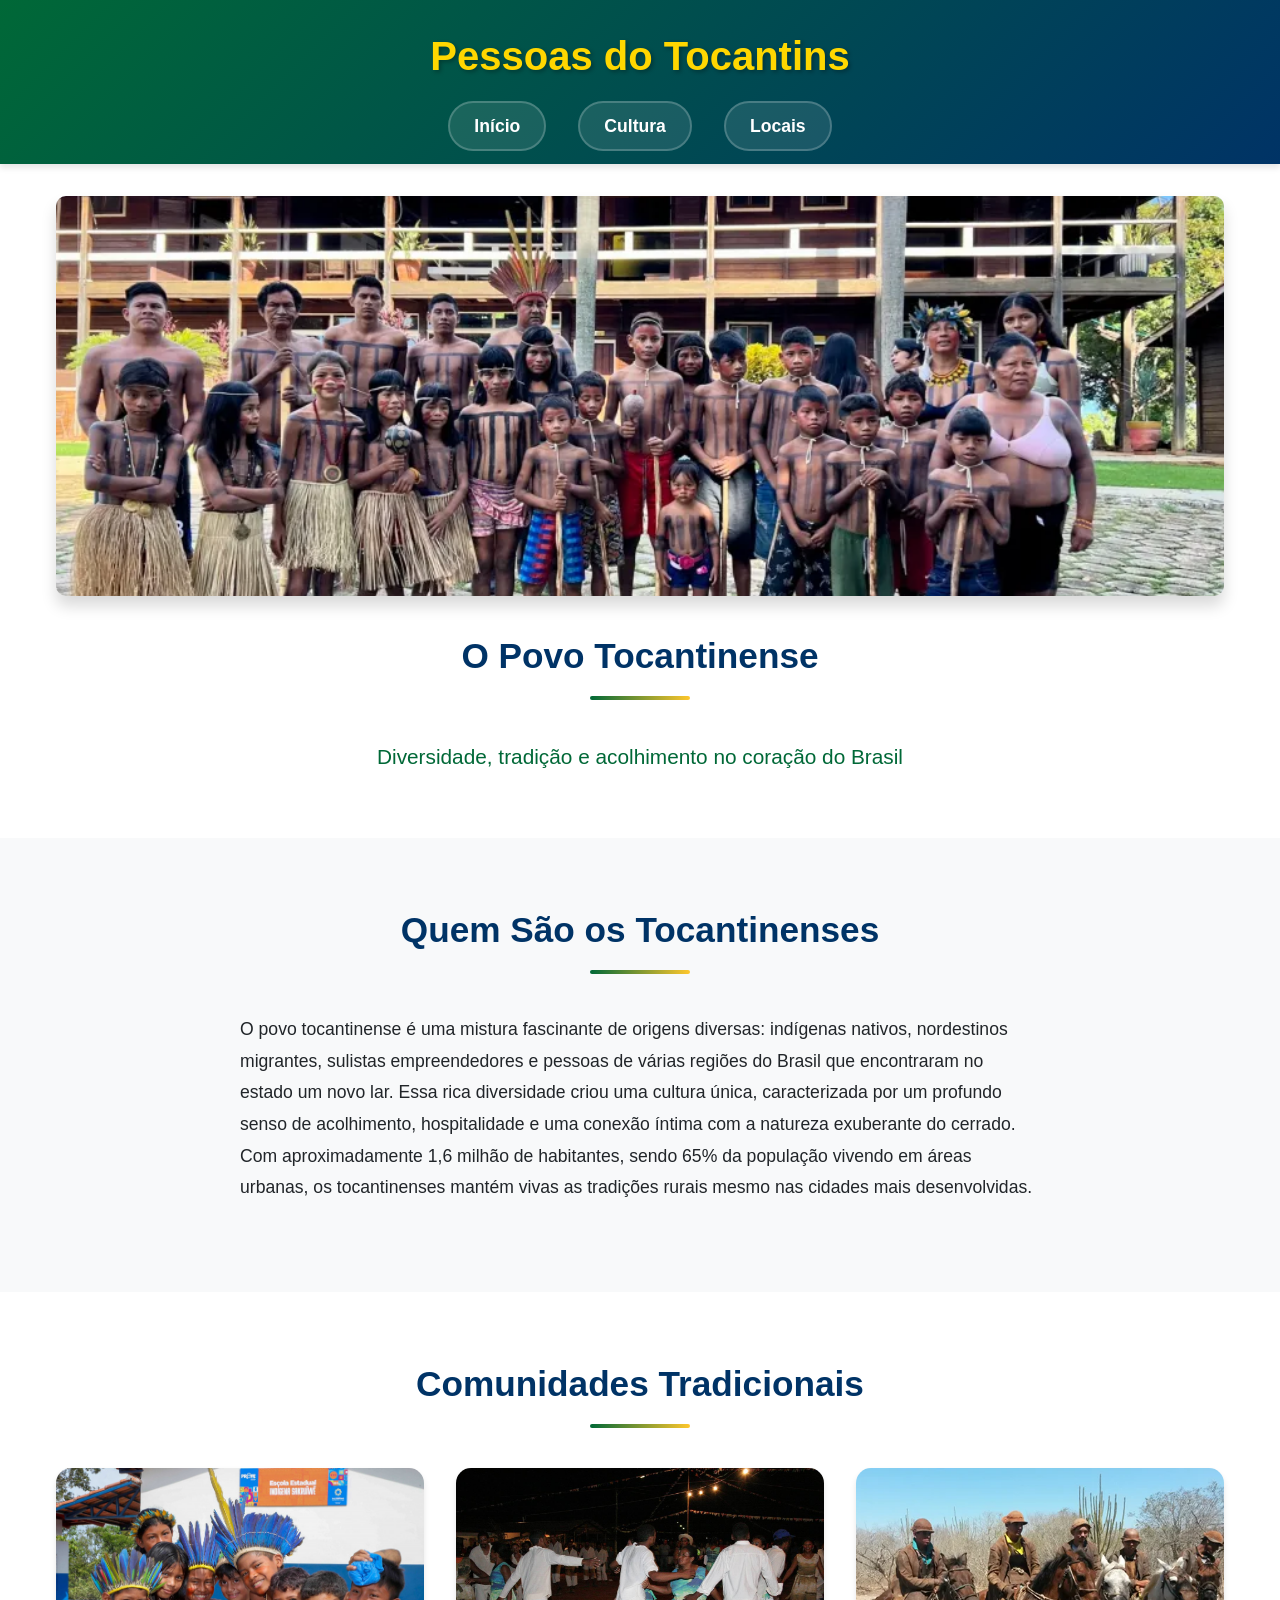
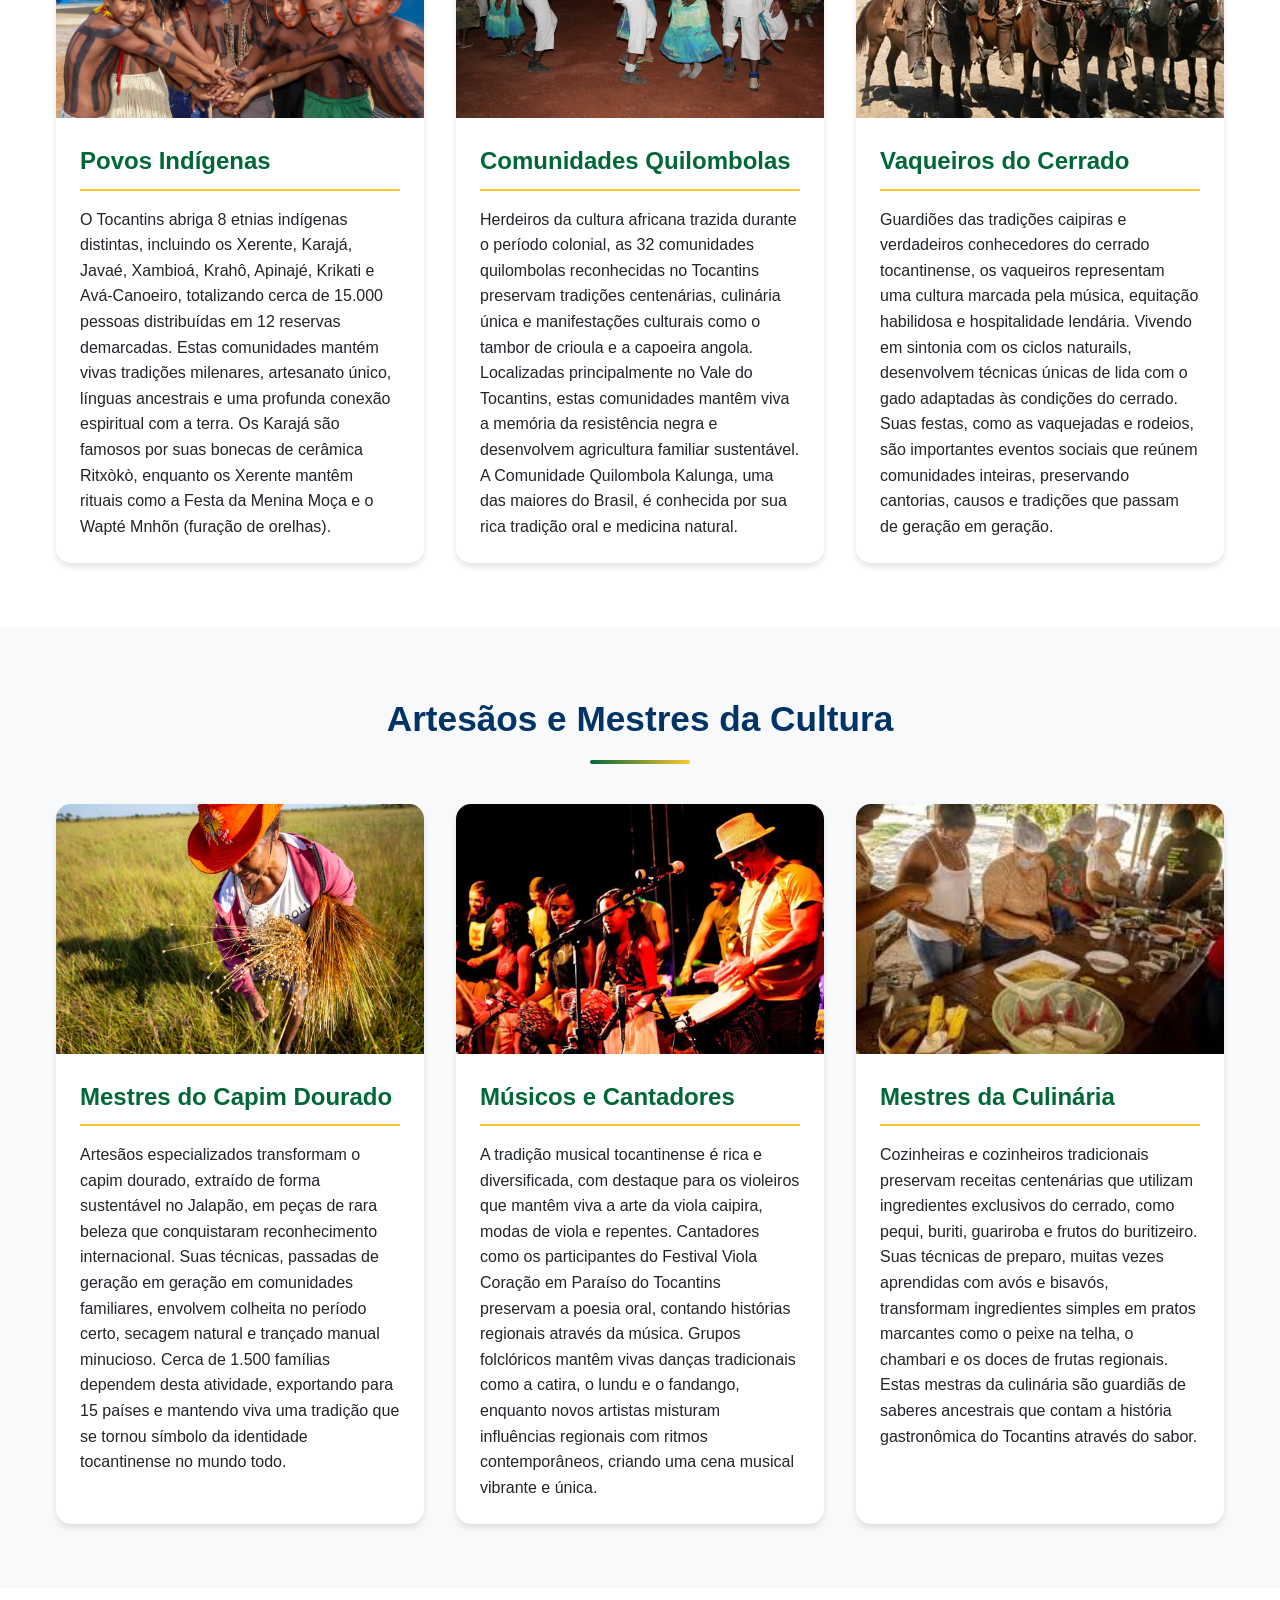
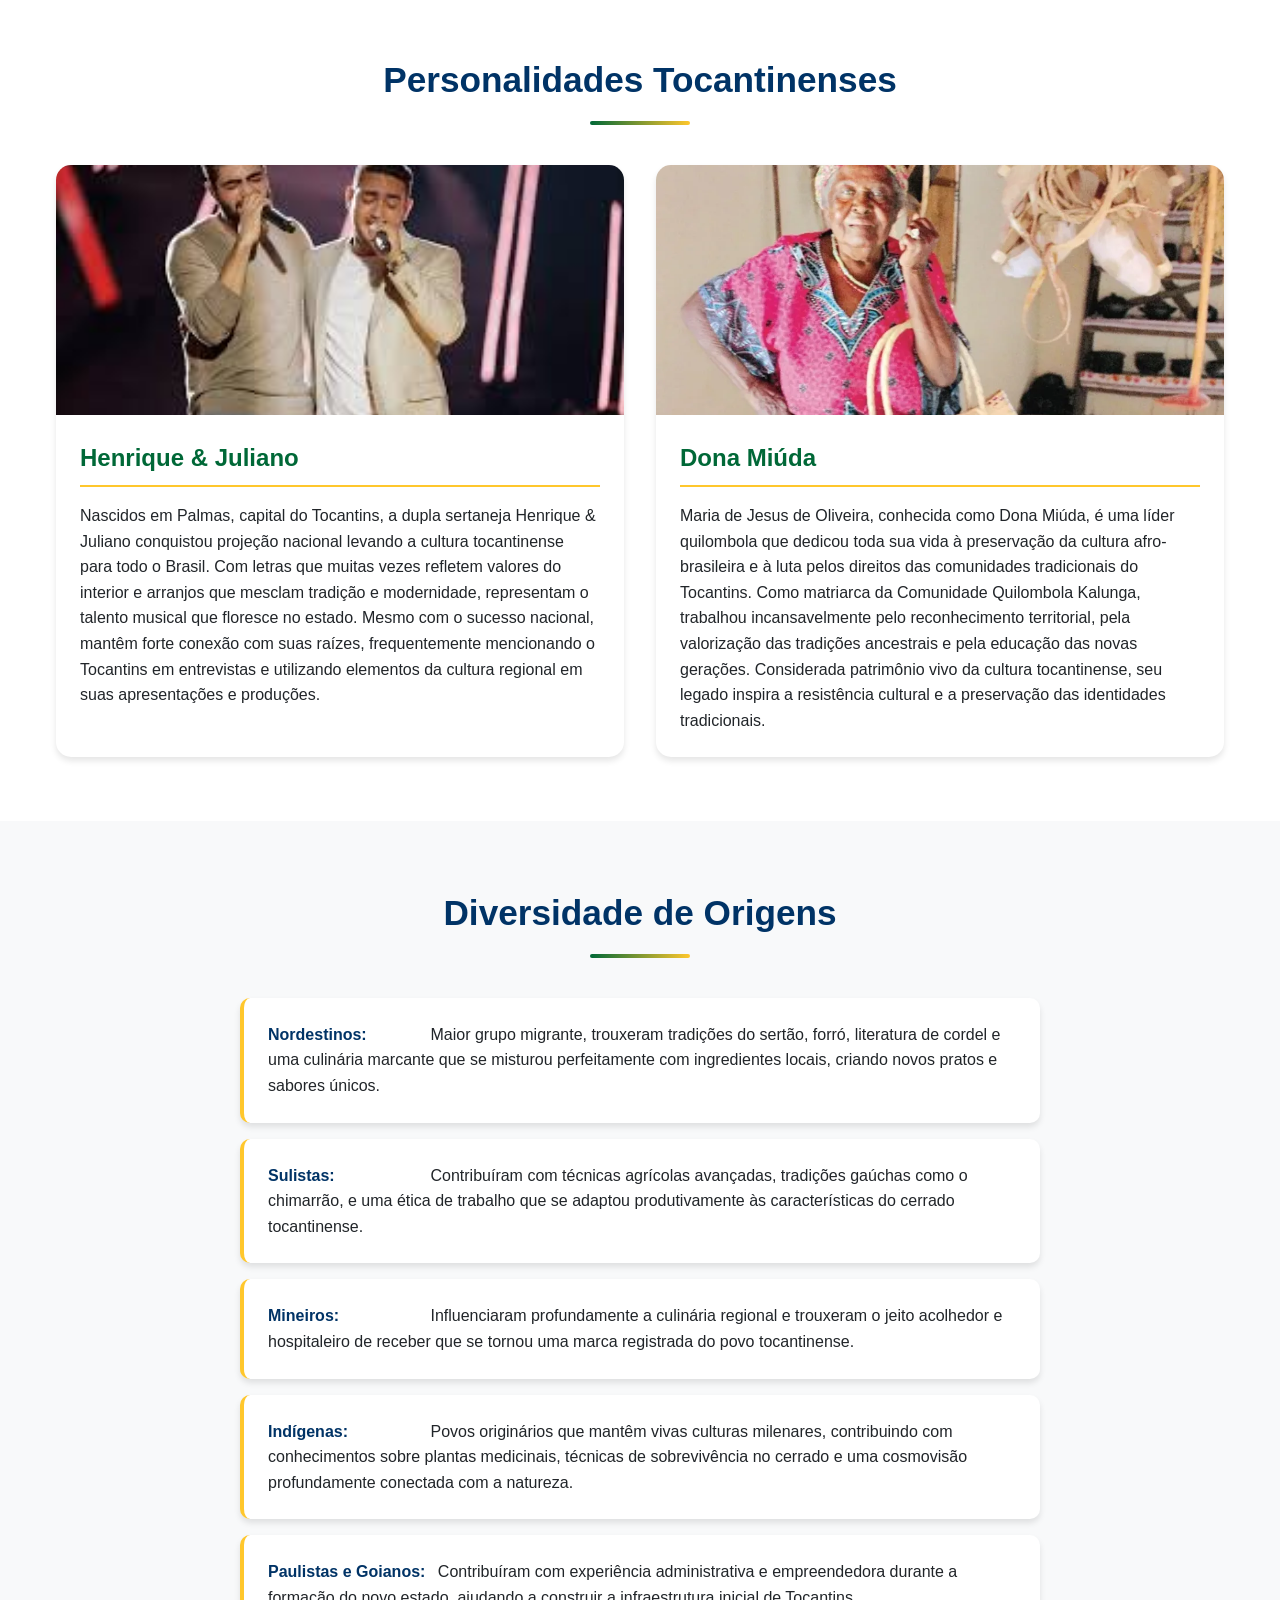
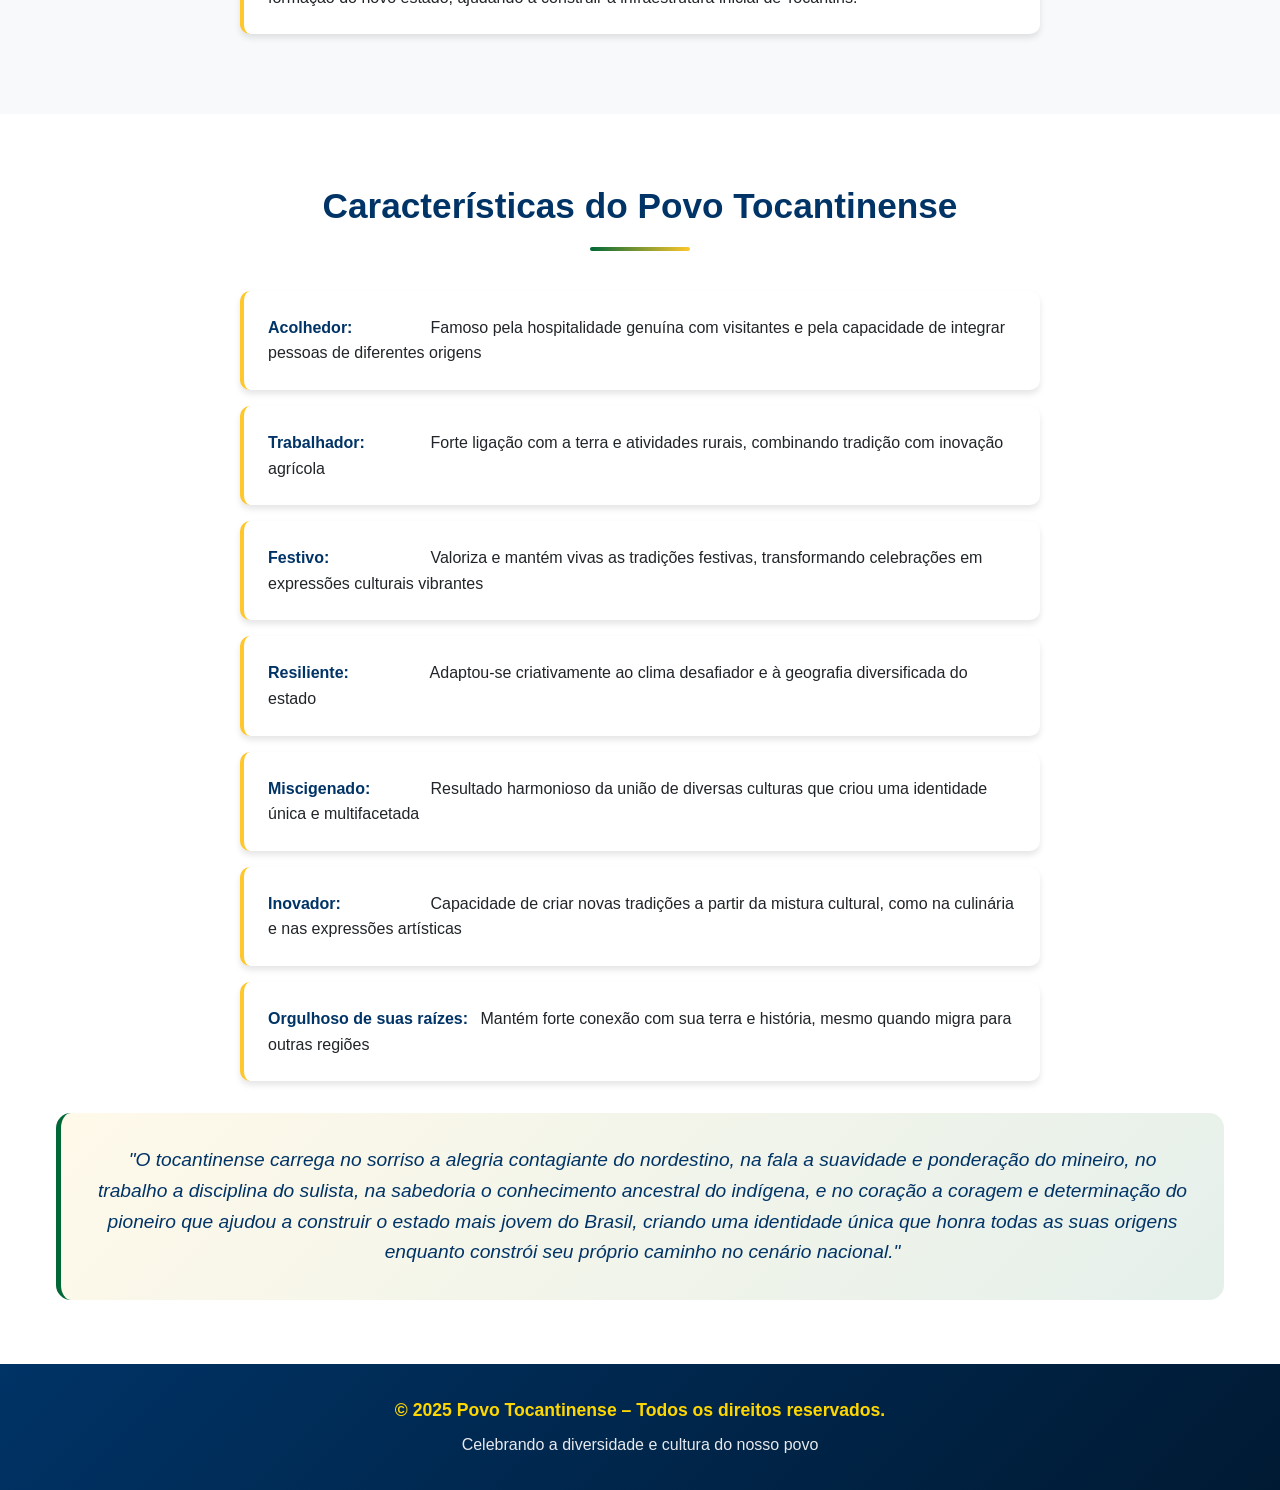
<file: pessoas.html>
<!DOCTYPE html>
<html lang="pt-BR">
<head>
    <link rel="stylesheet" href="layout/reset.css">
    <link rel="stylesheet" href="layout/main.css">
    <meta charset="UTF-8">
    <meta name="viewport" content="width=device-width, initial-scale=1.0">
    <title>Pessoas do Tocantins</title>
</head>
<body>
    <header class="site-header">
        <div class="header-content">
            <h1 class="site-title">Pessoas do Tocantins</h1>
            <nav class="main-nav">
                <ul class="nav-list">
                    <li class="nav-item"><a href="index.html" class="nav-link">Início</a></li>
                    <li class="nav-item"><a href="cultura.html" class="nav-link">Cultura</a></li>
                    <li class="nav-item"><a href="locais.html" class="nav-link">Locais</a></li>
                </ul>
            </nav>
        </div>
    </header>

    <main class="main-content">
        <section class="content-section hero-section">
            <div class="section-container">
                <div class="hero-image">
                    <img src="./Imagens/diversidade.webp" alt="Diversidade do povo tocantinense">
                </div>
                <div class="hero-text">
                    <h2 class="section-title">O Povo Tocantinense</h2>
                    <p class="section-intro">Diversidade, tradição e acolhimento no coração do Brasil</p>
                </div>
            </div>
        </section>

        <section class="content-section intro-section">
            <div class="section-container">
                <h2 class="section-title">Quem São os Tocantinenses</h2>
                <div class="text-content">
                    <p>O povo tocantinense é uma mistura fascinante de origens diversas: indígenas nativos, nordestinos migrantes, sulistas empreendedores e pessoas de várias regiões do Brasil que encontraram no estado um novo lar. Essa rica diversidade criou uma cultura única, caracterizada por um profundo senso de acolhimento, hospitalidade e uma conexão íntima com a natureza exuberante do cerrado. Com aproximadamente 1,6 milhão de habitantes, sendo 65% da população vivendo em áreas urbanas, os tocantinenses mantém vivas as tradições rurais mesmo nas cidades mais desenvolvidas.</p>
                </div>
            </div>
        </section>

        <section class="content-section communities-section">
            <div class="section-container">
                <h2 class="section-title">Comunidades Tradicionais</h2>
                <div class="cards-container">
                    <article class="content-card">
                        <div class="card-image">
                            <img src="./Imagens/indios.jpeg" alt="Povos Indígenas">
                        </div>
                        <div class="card-content">
                            <h3 class="card-title">Povos Indígenas</h3>
                            <p class="card-text">O Tocantins abriga 8 etnias indígenas distintas, incluindo os Xerente, Karajá, Javaé, Xambioá, Krahô, Apinajé, Krikati e Avá-Canoeiro, totalizando cerca de 15.000 pessoas distribuídas em 12 reservas demarcadas. Estas comunidades mantém vivas tradições milenares, artesanato único, línguas ancestrais e uma profunda conexão espiritual com a terra. Os Karajá são famosos por suas bonecas de cerâmica Ritxòkò, enquanto os Xerente mantêm rituais como a Festa da Menina Moça e o Wapté Mnhõn (furação de orelhas).</p>
                        </div>
                    </article>
                    
                    <article class="content-card">
                        <div class="card-image">
                            <img src="./Imagens/qulombola.jpeg" alt="Comunidades Quilombolas">
                        </div>
                        <div class="card-content">
                            <h3 class="card-title">Comunidades Quilombolas</h3>
                            <p class="card-text">Herdeiros da cultura africana trazida durante o período colonial, as 32 comunidades quilombolas reconhecidas no Tocantins preservam tradições centenárias, culinária única e manifestações culturais como o tambor de crioula e a capoeira angola. Localizadas principalmente no Vale do Tocantins, estas comunidades mantêm viva a memória da resistência negra e desenvolvem agricultura familiar sustentável. A Comunidade Quilombola Kalunga, uma das maiores do Brasil, é conhecida por sua rica tradição oral e medicina natural.</p>
                        </div>
                    </article>
                    
                    <article class="content-card">
                        <div class="card-image">
                            <img src="./Imagens/vaqueiro.webp" alt="Vaqueiros do Cerrado">
                        </div>
                        <div class="card-content">
                            <h3 class="card-title">Vaqueiros do Cerrado</h3>
                            <p class="card-text">Guardiões das tradições caipiras e verdadeiros conhecedores do cerrado tocantinense, os vaqueiros representam uma cultura marcada pela música, equitação habilidosa e hospitalidade lendária. Vivendo em sintonia com os ciclos naturails, desenvolvem técnicas únicas de lida com o gado adaptadas às condições do cerrado. Suas festas, como as vaquejadas e rodeios, são importantes eventos sociais que reúnem comunidades inteiras, preservando cantorias, causos e tradições que passam de geração em geração.</p>
                        </div>
                    </article>
                </div>
            </div>
        </section>

        <section class="content-section craftsmen-section">
            <div class="section-container">
                <h2 class="section-title">Artesãos e Mestres da Cultura</h2>
                <div class="cards-container">
                    <article class="content-card">
                        <div class="card-image">
                            <img src="./Imagens/mestre.jpg" alt="Artesãos do Capim Dourado">
                        </div>
                        <div class="card-content">
                            <h3 class="card-title">Mestres do Capim Dourado</h3>
                            <p class="card-text">Artesãos especializados transformam o capim dourado, extraído de forma sustentável no Jalapão, em peças de rara beleza que conquistaram reconhecimento internacional. Suas técnicas, passadas de geração em geração em comunidades familiares, envolvem colheita no período certo, secagem natural e trançado manual minucioso. Cerca de 1.500 famílias dependem desta atividade, exportando para 15 países e mantendo viva uma tradição que se tornou símbolo da identidade tocantinense no mundo todo.</p>
                        </div>
                    </article>
                    
                    <article class="content-card">
                        <div class="card-image">
                            <img src="./Imagens/musica.jpeg" alt="Músicos e Cantadores">
                        </div>
                        <div class="card-content">
                            <h3 class="card-title">Músicos e Cantadores</h3>
                            <p class="card-text">A tradição musical tocantinense é rica e diversificada, com destaque para os violeiros que mantêm viva a arte da viola caipira, modas de viola e repentes. Cantadores como os participantes do Festival Viola Coração em Paraíso do Tocantins preservam a poesia oral, contando histórias regionais através da música. Grupos folclóricos mantêm vivas danças tradicionais como a catira, o lundu e o fandango, enquanto novos artistas misturam influências regionais com ritmos contemporâneos, criando uma cena musical vibrante e única.</p>
                        </div>
                    </article>
                    
                    <article class="content-card">
                        <div class="card-image">
                            <img src="./Imagens/mestres.jpeg" alt="Mestres da Culinária">
                        </div>
                        <div class="card-content">
                            <h3 class="card-title">Mestres da Culinária</h3>
                            <p class="card-text">Cozinheiras e cozinheiros tradicionais preservam receitas centenárias que utilizam ingredientes exclusivos do cerrado, como pequi, buriti, guariroba e frutos do buritizeiro. Suas técnicas de preparo, muitas vezes aprendidas com avós e bisavós, transformam ingredientes simples em pratos marcantes como o peixe na telha, o chambari e os doces de frutas regionais. Estas mestras da culinária são guardiãs de saberes ancestrais que contam a história gastronômica do Tocantins através do sabor.</p>
                        </div>
                    </article>
                </div>
            </div>
        </section>

        <section class="content-section personalities-section">
            <div class="section-container">
                <h2 class="section-title">Personalidades Tocantinenses</h2>
                <div class="cards-container">
                    <article class="content-card">
                        <div class="card-image">
                            <img src="./Imagens/henriqueejuli.jpeg" alt="Henrique & Juliano">
                        </div>
                        <div class="card-content">
                            <h3 class="card-title">Henrique & Juliano</h3>
                            <p class="card-text">Nascidos em Palmas, capital do Tocantins, a dupla sertaneja Henrique & Juliano conquistou projeção nacional levando a cultura tocantinense para todo o Brasil. Com letras que muitas vezes refletem valores do interior e arranjos que mesclam tradição e modernidade, representam o talento musical que floresce no estado. Mesmo com o sucesso nacional, mantêm forte conexão com suas raízes, frequentemente mencionando o Tocantins em entrevistas e utilizando elementos da cultura regional em suas apresentações e produções.</p>
                        </div>
                    </article>
                    
                    <article class="content-card">
                        <div class="card-image">
                            <img src="./Imagens/kalunga.webp" alt="Dona Miúda">
                        </div>
                        <div class="card-content">
                            <h3 class="card-title">Dona Miúda</h3>
                            <p class="card-text">Maria de Jesus de Oliveira, conhecida como Dona Miúda, é uma líder quilombola que dedicou toda sua vida à preservação da cultura afro-brasileira e à luta pelos direitos das comunidades tradicionais do Tocantins. Como matriarca da Comunidade Quilombola Kalunga, trabalhou incansavelmente pelo reconhecimento territorial, pela valorização das tradições ancestrais e pela educação das novas gerações. Considerada patrimônio vivo da cultura tocantinense, seu legado inspira a resistência cultural e a preservação das identidades tradicionais.</p>
                        </div>
                    </article>
                </div>
            </div>
        </section>

        <section class="content-section origins-section">
            <div class="section-container">
                <h2 class="section-title">Diversidade de Origens</h2>
                <div class="origins-list">
                    <div class="origin-item">
                        <span class="origin-label">Nordestinos:</span>
                        <span class="origin-text">Maior grupo migrante, trouxeram tradições do sertão, forró, literatura de cordel e uma culinária marcante que se misturou perfeitamente com ingredientes locais, criando novos pratos e sabores únicos.</span>
                    </div>
                    <div class="origin-item">
                        <span class="origin-label">Sulistas:</span>
                        <span class="origin-text">Contribuíram com técnicas agrícolas avançadas, tradições gaúchas como o chimarrão, e uma ética de trabalho que se adaptou produtivamente às características do cerrado tocantinense.</span>
                    </div>
                    <div class="origin-item">
                        <span class="origin-label">Mineiros:</span>
                        <span class="origin-text">Influenciaram profundamente a culinária regional e trouxeram o jeito acolhedor e hospitaleiro de receber que se tornou uma marca registrada do povo tocantinense.</span>
                    </div>
                    <div class="origin-item">
                        <span class="origin-label">Indígenas:</span>
                        <span class="origin-text">Povos originários que mantêm vivas culturas milenares, contribuindo com conhecimentos sobre plantas medicinais, técnicas de sobrevivência no cerrado e uma cosmovisão profundamente conectada com a natureza.</span>
                    </div>
                    <div class="origin-item">
                        <span class="origin-label">Paulistas e Goianos:</span>
                        <span class="origin-text">Contribuíram com experiência administrativa e empreendedora durante a formação do novo estado, ajudando a construir a infraestrutura inicial de Tocantins.</span>
                    </div>
                </div>
            </div>
        </section>

        <section class="content-section characteristics-section">
            <div class="section-container">
                <h2 class="section-title">Características do Povo Tocantinense</h2>
                <div class="characteristics-list">
                    <div class="characteristic-item">
                        <span class="characteristic-label">Acolhedor:</span>
                        <span class="characteristic-text">Famoso pela hospitalidade genuína com visitantes e pela capacidade de integrar pessoas de diferentes origens</span>
                    </div>
                    <div class="characteristic-item">
                        <span class="characteristic-label">Trabalhador:</span>
                        <span class="characteristic-text">Forte ligação com a terra e atividades rurais, combinando tradição com inovação agrícola</span>
                    </div>
                    <div class="characteristic-item">
                        <span class="characteristic-label">Festivo:</span>
                        <span class="characteristic-text">Valoriza e mantém vivas as tradições festivas, transformando celebrações em expressões culturais vibrantes</span>
                    </div>
                    <div class="characteristic-item">
                        <span class="characteristic-label">Resiliente:</span>
                        <span class="characteristic-text">Adaptou-se criativamente ao clima desafiador e à geografia diversificada do estado</span>
                    </div>
                    <div class="characteristic-item">
                        <span class="characteristic-label">Miscigenado:</span>
                        <span class="characteristic-text">Resultado harmonioso da união de diversas culturas que criou uma identidade única e multifacetada</span>
                    </div>
                    <div class="characteristic-item">
                        <span class="characteristic-label">Inovador:</span>
                        <span class="characteristic-text">Capacidade de criar novas tradições a partir da mistura cultural, como na culinária e nas expressões artísticas</span>
                    </div>
                    <div class="characteristic-item">
                        <span class="characteristic-label">Orgulhoso de suas raízes:</span>
                        <span class="characteristic-text">Mantém forte conexão com sua terra e história, mesmo quando migra para outras regiões</span>
                    </div>
                </div>
                <div class="highlight-text">
                    <p>"O tocantinense carrega no sorriso a alegria contagiante do nordestino, na fala a suavidade e ponderação do mineiro, no trabalho a disciplina do sulista, na sabedoria o conhecimento ancestral do indígena, e no coração a coragem e determinação do pioneiro que ajudou a construir o estado mais jovem do Brasil, criando uma identidade única que honra todas as suas origens enquanto constrói seu próprio caminho no cenário nacional."</p>
                </div>
            </div>
        </section>
    </main>

    <footer class="site-footer">
        <div class="footer-content">
            <p class="footer-text">&copy; 2025 Povo Tocantinense – Todos os direitos reservados.</p>
            <p class="footer-subtext">Celebrando a diversidade e cultura do nosso povo</p>
        </div>
    </footer>
</body>
</html>
</file>
<file: layout/main.css>
:root {
    --verde-tocantins: #006837;
    --verde-claro: #008542;
    --azul-escuro: #003366;
    --azul-claro: #00509E;
    --amarelo-ouro: #FFC72C;
    --amarelo-claro: #FFD700;
    --branco: #FFFFFF;
    --cinza-claro: #F8F9FA;
    --cinza-medio: #E9ECEF;
    --preto: #212529;
    --sombra: 0 4px 6px rgba(0, 0, 0, 0.1);
    --sombra-forte: 0 10px 15px rgba(0, 0, 0, 0.15);
}

body {
    font-family: 'Segoe UI', Tahoma, Geneva, Verdana, sans-serif;
    color: var(--preto);
    background-color: var(--branco);
    line-height: 1.6;
}


.site-header {
    background: linear-gradient(135deg, var(--verde-tocantins), var(--azul-escuro));
    color: var(--branco);
    padding: 1.5rem 0;
    box-shadow: var(--sombra);

}

.header-content {
    max-width: 1200px;
    margin: 0 auto;
    padding: 0 1rem;
    display: flex;
    flex-direction: column;
    align-items: center;
    gap: 1.5rem;
  
}

.site-title {
    font-size: 2.5rem;
    text-align: center;
    font-weight: 700;
    color: var(--amarelo-claro);
    text-shadow: 2px 2px 4px rgba(0, 0, 0, 0.3);
}

.site-subtitle {
    text-align: center;
    font-size: 1.2rem;
    opacity: 0.9;
    max-width: 800px;
    margin: 0 auto;
}


.main-nav {
    width: 100%;
    max-width: 1200px;
}

.nav-list {
    display: flex;
    justify-content: center;
    gap: 2rem;
    flex-wrap: wrap;
}

.nav-item {
    list-style: none;
}

.nav-link {
    color: var(--branco);
    padding: 0.8rem 1.5rem;
    border-radius: 30px;
    font-weight: 600;
    font-size: 1.1rem;
    transition: all 0.3s ease;
    background: rgba(255, 255, 255, 0.1);
    border: 2px solid rgba(255, 255, 255, 0.2);
}

.nav-link:hover {
    background: var(--amarelo-ouro);
    color: var(--azul-escuro);
    transform: translateY(-2px);
    box-shadow: var(--sombra);
}


.main-content {
    min-height: 70vh;
}

.section-container {
    max-width: 1200px;
    margin: 0 auto;
    padding: 0 1rem;
}


.content-section {
    padding: 4rem 0;
}

.content-section:nth-child(even) {
    background-color: var(--cinza-claro);
}

.section-title {
    color: var(--azul-escuro);
    font-size: 2.2rem;
    font-weight: 700;
    text-align: center;
    margin-bottom: 2.5rem;
    position: relative;
    padding-bottom: 1rem;
}

.section-title::after {
    content: '';
    position: absolute;
    bottom: 0;
    left: 50%;
    transform: translateX(-50%);
    width: 100px;
    height: 4px;
    background: linear-gradient(to right, var(--verde-tocantins), var(--amarelo-ouro));
    border-radius: 2px;
}

.section-intro {
    text-align: center;
    font-size: 1.3rem;
    color: var(--verde-tocantins);
    margin-bottom: 2rem;
    font-weight: 500;
}

.text-content {
    max-width: 800px;
    margin: 0 auto;
}

.text-content p {
    margin-bottom: 1.5rem;
    font-size: 1.1rem;
    line-height: 1.8;
}


.hero-section {
    padding: 2rem 0;
}

.hero-image {
    margin-bottom: 2rem;
    border-radius: 10px;
    overflow: hidden;
    box-shadow: var(--sombra-forte);
}

.hero-image img {
    width: 100%;
    height: 400px;
    object-fit: cover;
    transition: transform 0.5s ease;
}

.hero-image img:hover {
    transform: scale(1.02);
}

.hero-text {
    text-align: center;
}


.cards-container {
    display: grid;
    grid-template-columns: repeat(auto-fit, minmax(350px, 1fr));
    gap: 2rem;
    margin-top: 2rem;
}

.content-card {
    background: var(--branco);
    border-radius: 15px;
    overflow: hidden;
    box-shadow: var(--sombra);
    transition: all 0.3s ease;
}

.content-card:hover {
    transform: translateY(-10px);
    box-shadow: var(--sombra-forte);
}

.card-image {
    height: 250px;
    overflow: hidden;
}

.card-image img {
    width: 100%;
    height: 100%;
    object-fit: cover;
    transition: transform 0.5s ease;
}

.content-card:hover .card-image img {
    transform: scale(1.1);
}

.card-content {
    padding: 1.5rem;
}

.card-title {
    color: var(--verde-tocantins);
    font-size: 1.5rem;
    font-weight: 700;
    margin-bottom: 1rem;
    padding-bottom: 0.5rem;
    border-bottom: 2px solid var(--amarelo-ouro);
}

.card-text {
    color: var(--preto);
    line-height: 1.6;
    margin-bottom: 0;
}

/* LISTAS ESTILIZADAS */
.gastronomy-list,
.curiosities-list,
.origins-list,
.characteristics-list,
.planning-list {
    max-width: 800px;
    margin: 0 auto;
}

.gastronomy-item,
.curiosity-item,
.origin-item,
.characteristic-item,
.planning-item {
    background: var(--branco);
    padding: 1.5rem;
    margin-bottom: 1rem;
    border-radius: 10px;
    border-left: 4px solid var(--amarelo-ouro);
    box-shadow: var(--sombra);
    transition: all 0.3s ease;
}

.gastronomy-item:hover,
.curiosity-item:hover,
.origin-item:hover,
.characteristic-item:hover,
.planning-item:hover {
    transform: translateX(10px);
    box-shadow: var(--sombra-forte);
}

.gastronomy-image {
    margin-bottom: 1rem;
    border-radius: 8px;
    overflow: hidden;
}

.gastronomy-image img {
    width: 100%;
    height: 200px;
    object-fit: cover;
}

.gastronomy-title {
    color: var(--verde-tocantins);
    font-size: 1.3rem;
    font-weight: 700;
    margin-bottom: 0.5rem;
}

.gastronomy-label,
.curiosity-label,
.origin-label,
.characteristic-label,
.planning-label {
    color: var(--azul-escuro);
    font-weight: 700;
    margin-right: 0.5rem;
    display: inline-block;
    min-width: 150px;
}

.gastronomy-text,
.curiosity-text,
.origin-text,
.characteristic-text,
.planning-text {
    color: var(--preto);
    line-height: 1.6;
}

.highlight-text {
    background: linear-gradient(135deg, rgba(255, 199, 44, 0.1), rgba(0, 104, 55, 0.1));
    padding: 2rem;
    border-radius: 15px;
    border-left: 5px solid var(--verde-tocantins);
    margin-top: 2rem;
    text-align: center;
    font-style: italic;
    font-size: 1.2rem;
    color: var(--azul-escuro);
}

.site-footer {
    background: linear-gradient(135deg, var(--azul-escuro), #001a33);
    color: var(--branco);
    padding: 2rem 0;
    text-align: center;
}

.footer-content {
    max-width: 1200px;
    margin: 0 auto;
    padding: 0 1rem;
}

.footer-text {
    font-size: 1.1rem;
    margin-bottom: 0.5rem;
    color: var(--amarelo-claro);
    font-weight: 600;
}

.footer-subtext {
    font-size: 1rem;
    opacity: 0.9;
}

.footer-contact {
    font-size: 1rem;
    margin-top: 0.5rem;
}

@media (max-width: 768px) {
    .site-title {
        font-size: 2rem;
    }
    
    .nav-list {
        flex-direction: column;
        align-items: center;
        gap: 1rem;
    }
    
    .nav-link {
        width: 250px;
        text-align: center;
    }
    
    .hero-image img {
        height: 300px;
    }
    
    .section-title {
        font-size: 1.8rem;
    }
    
    .cards-container {
        grid-template-columns: 1fr;
        gap: 1.5rem;
    }
    
    .content-section {
        padding: 2.5rem 0;
    }
    
    .card-image {
        height: 200px;
    }
    
    .gastronomy-label,
    .curiosity-label,
    .origin-label,
    .characteristic-label,
    .planning-label {
        min-width: 120px;
        display: block;
        margin-bottom: 0.5rem;
    }
}

@media (max-width: 480px) {
    .site-title {
        font-size: 1.6rem;
    }
    
    .section-title {
        font-size: 1.5rem;
    }
    
    .hero-image img {
        height: 200px;
    }
    
    .card-content {
        padding: 1rem;
    }
    
    .card-title {
        font-size: 1.3rem;
    }
    
    .highlight-text {
        padding: 1rem;
        font-size: 1rem;
    }
    
    .nav-link {
        width: 200px;
        padding: 0.6rem 1rem;
        font-size: 1rem;
    }
}

@keyframes fadeIn {
    from {
        opacity: 0;
        transform: translateY(20px);
    }
    to {
        opacity: 1;
        transform: translateY(0);
    }
}

.content-card {
    animation: fadeIn 0.6s ease-out;
}


::-webkit-scrollbar {
    width: 10px;
}

::-webkit-scrollbar-track {
    background: var(--cinza-claro);
}

::-webkit-scrollbar-thumb {
    background: linear-gradient(var(--verde-tocantins), var(--azul-escuro));
    border-radius: 5px;
}

::-webkit-scrollbar-thumb:hover {
    background: linear-gradient(var(--amarelo-ouro), var(--verde-tocantins));
}
</file>
